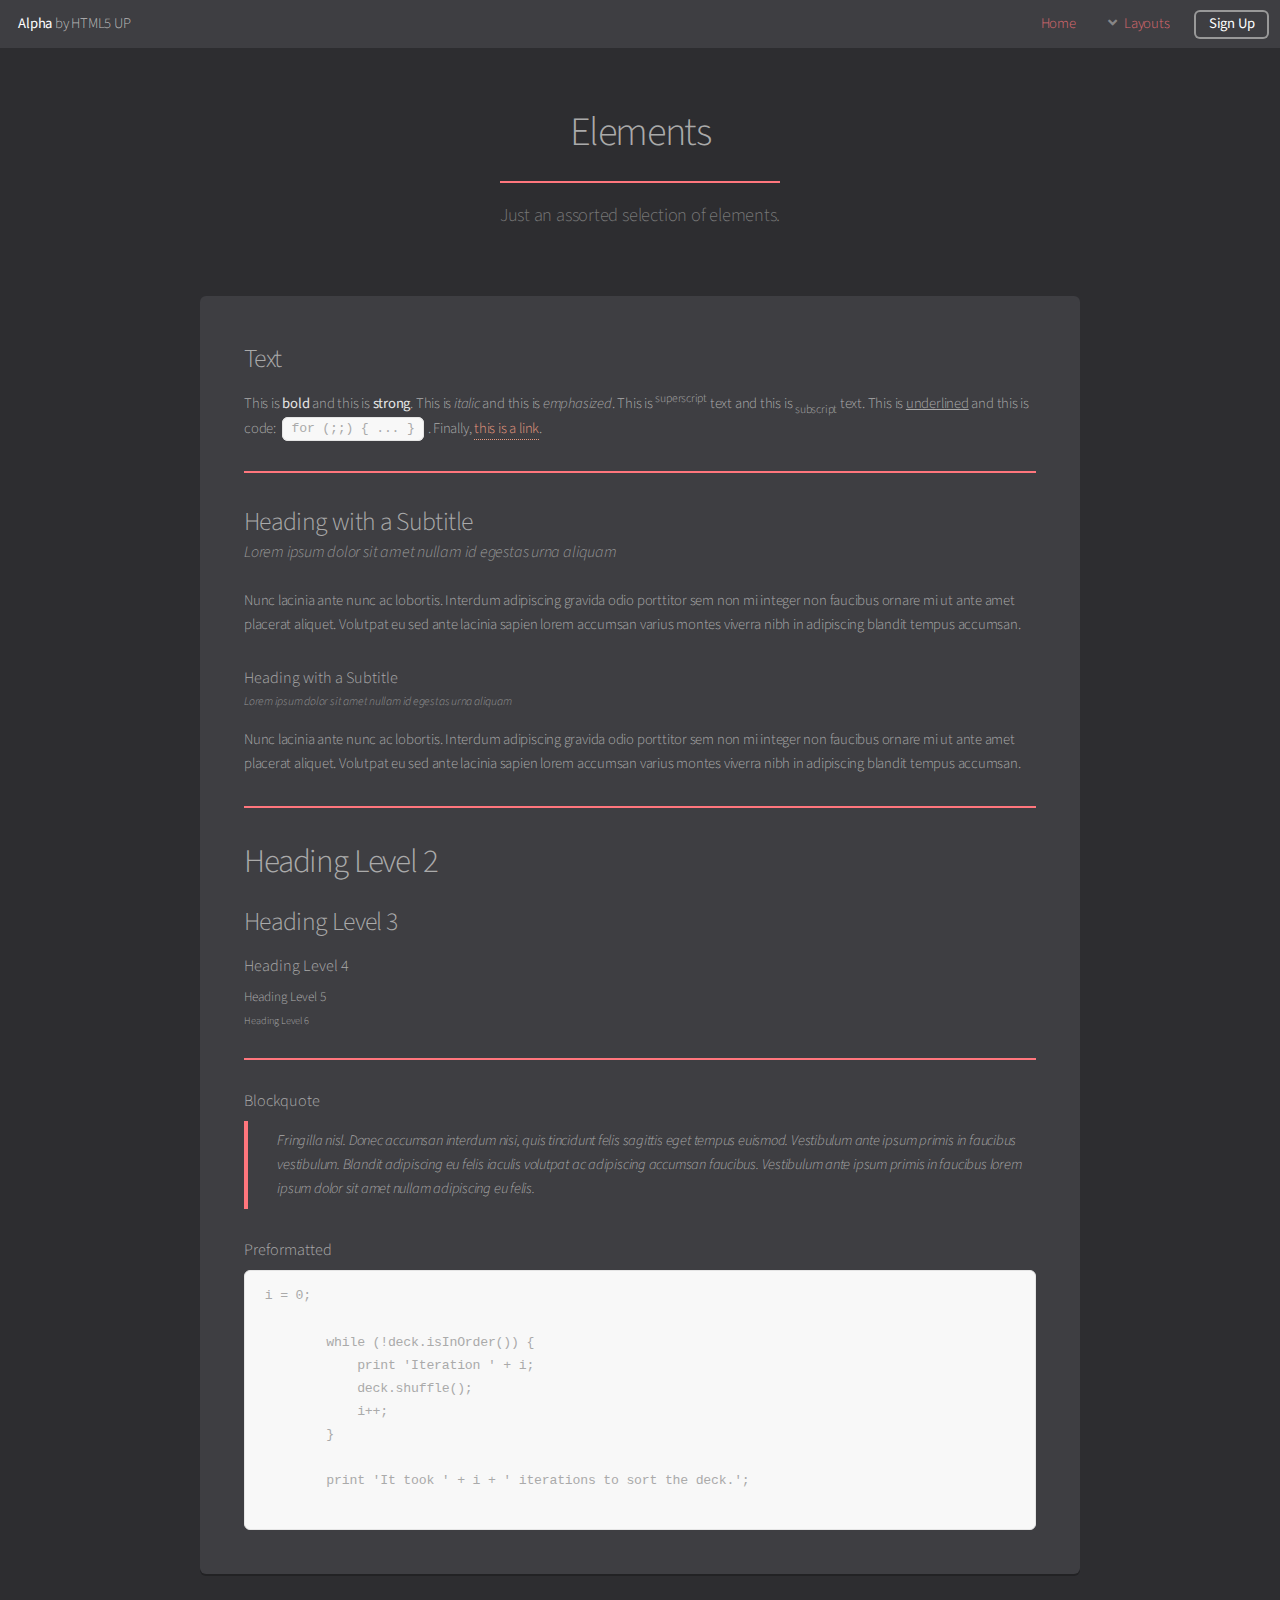
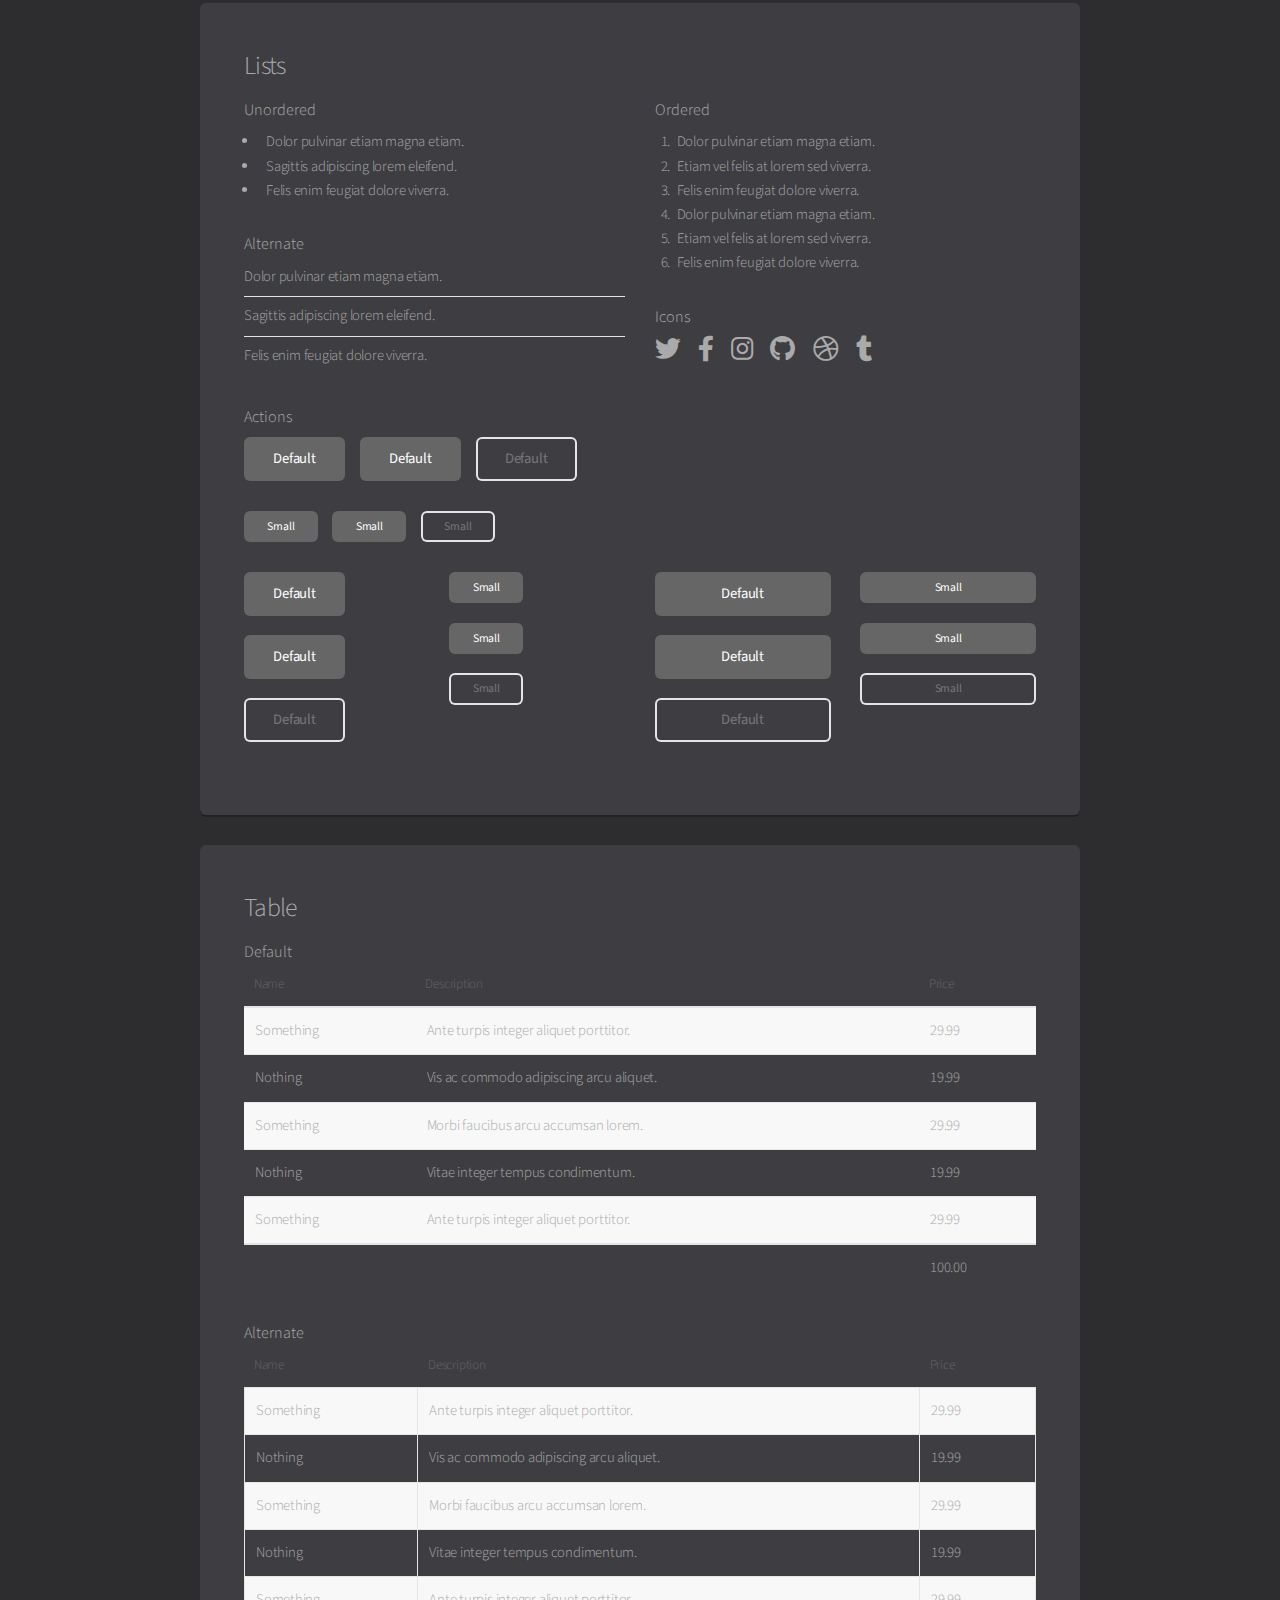
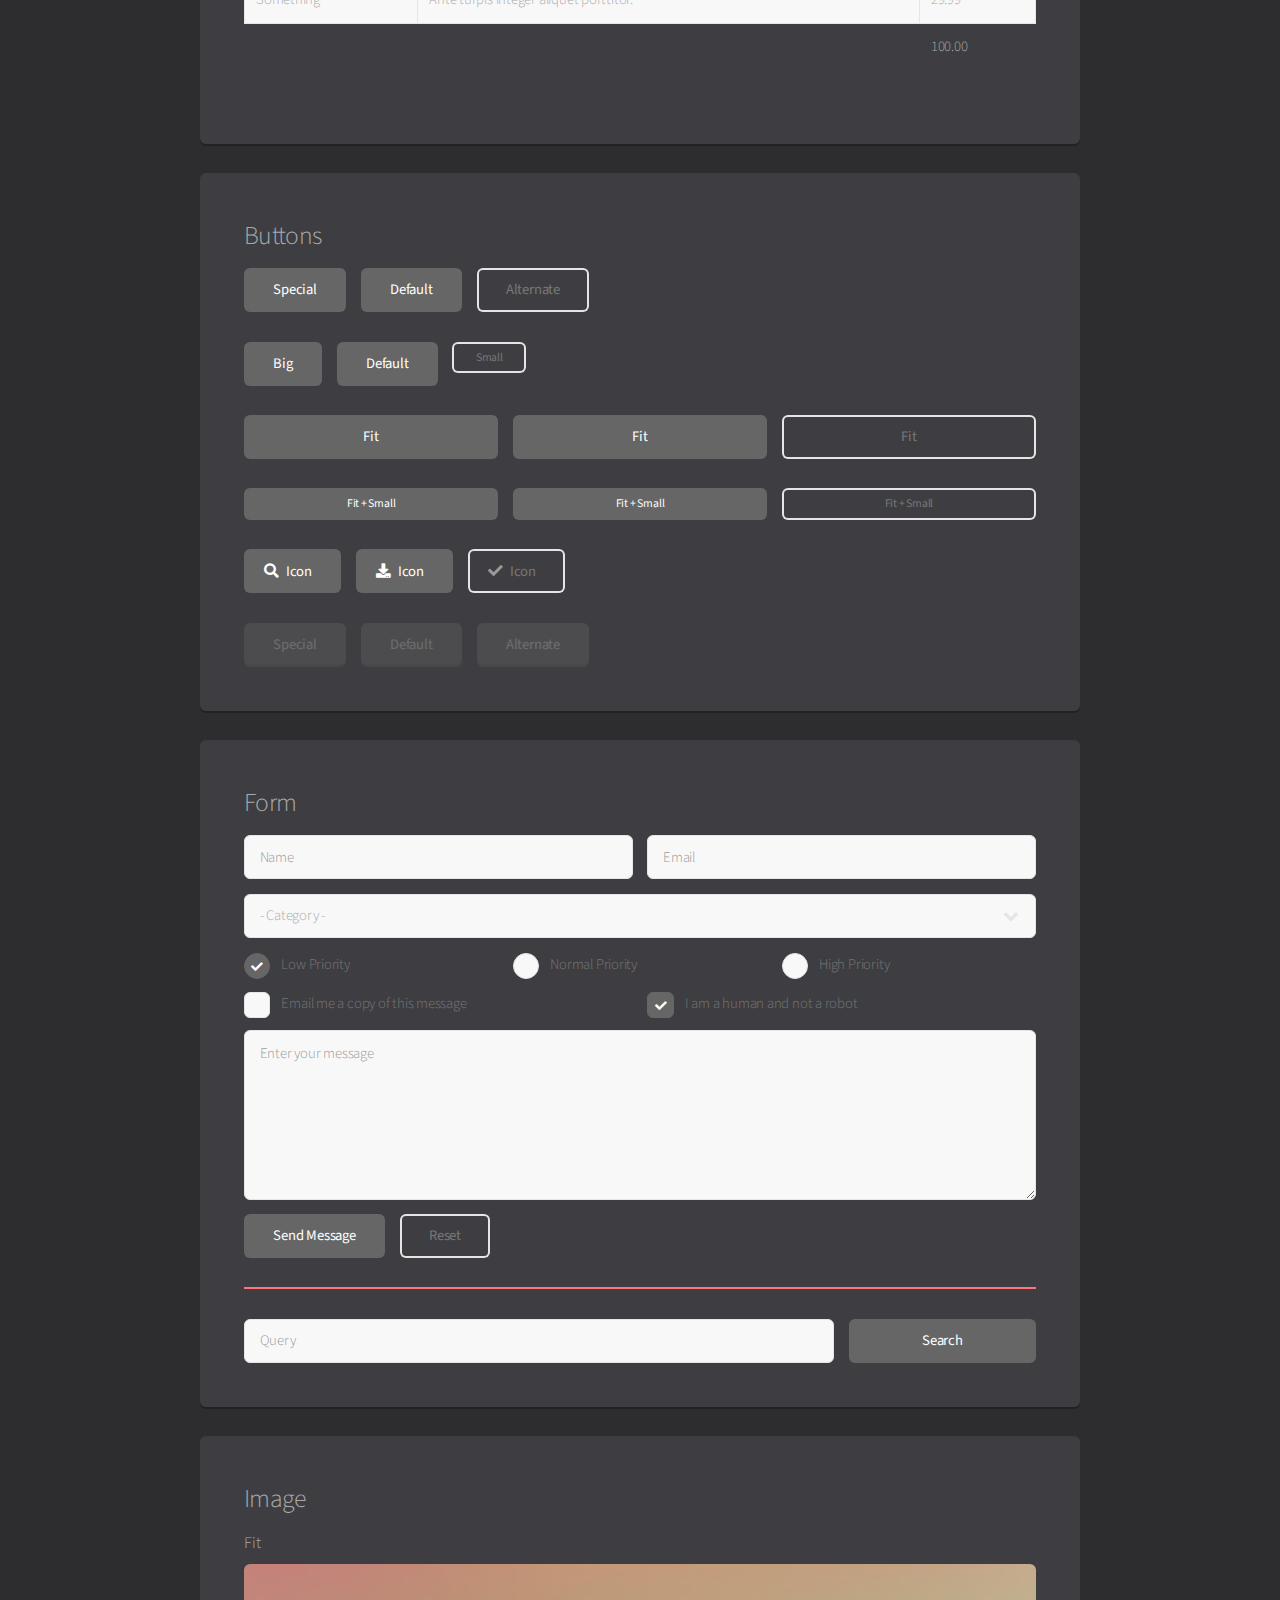
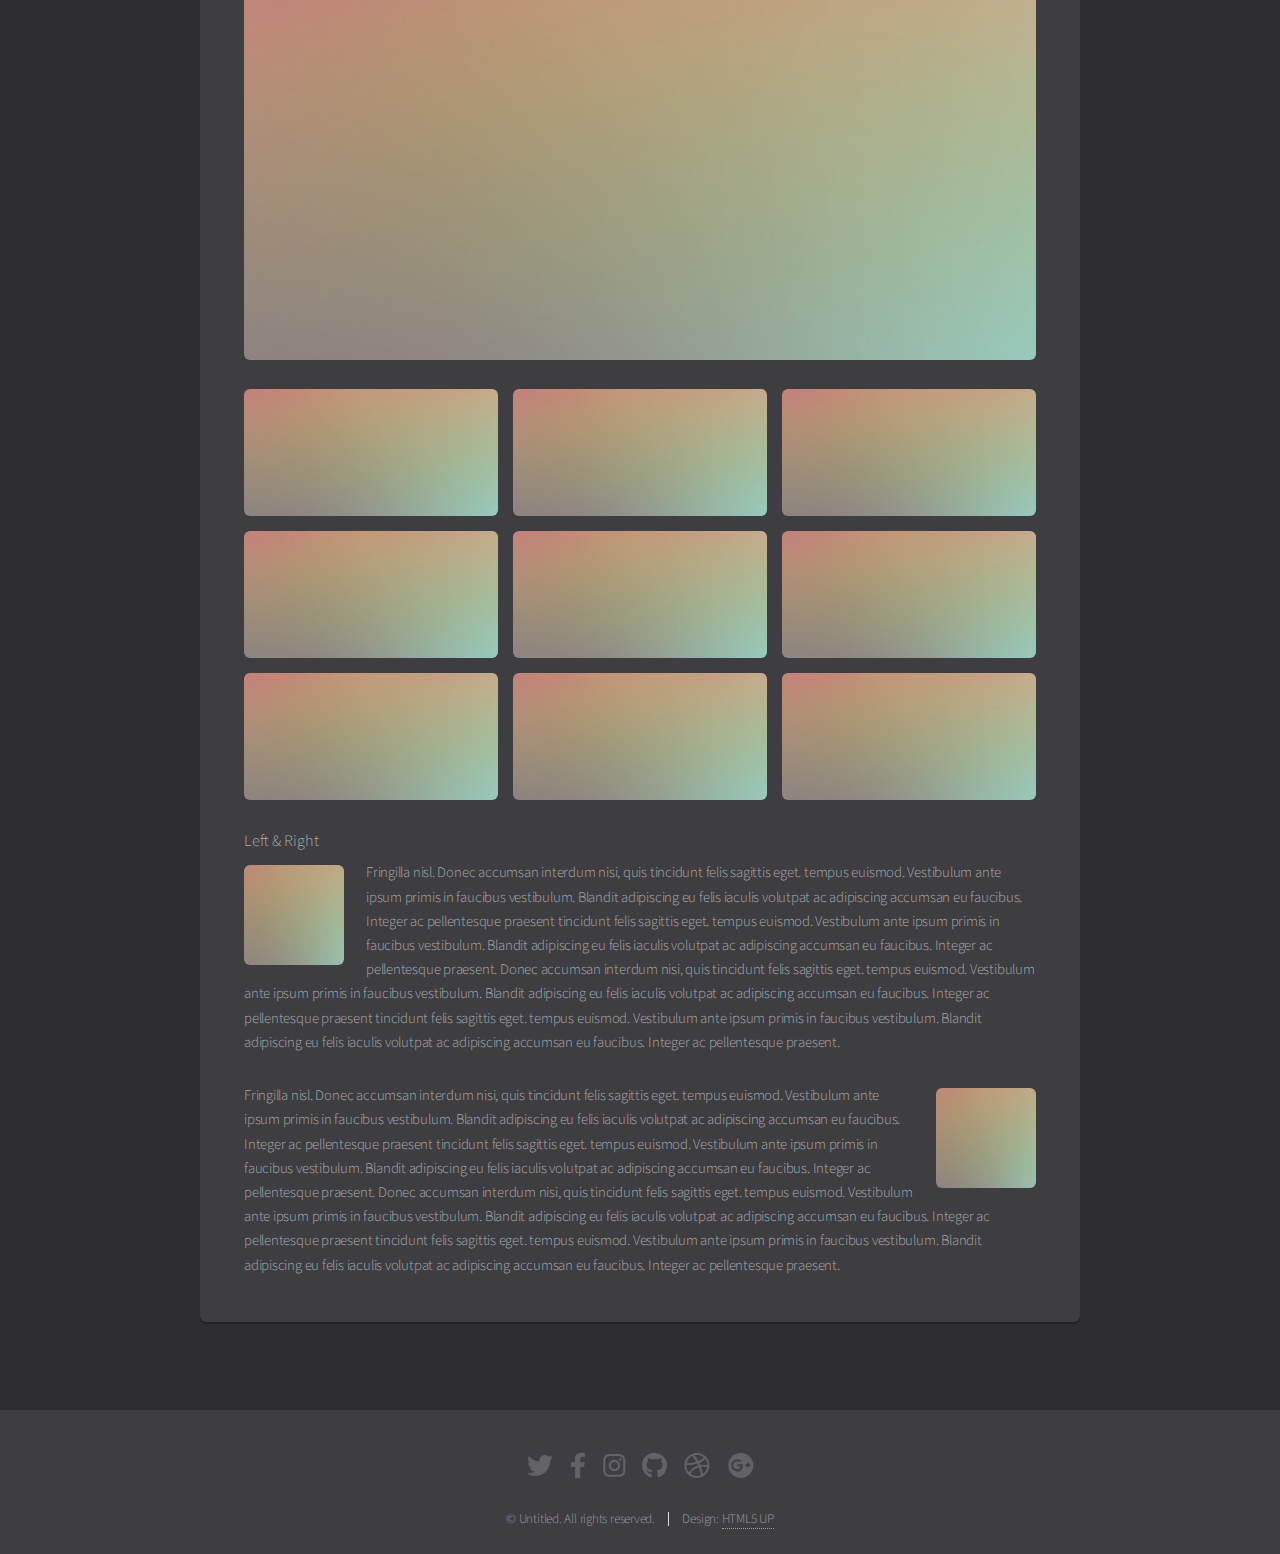
<file: elements.html>
<!DOCTYPE HTML>
<!--
	Alpha by HTML5 UP
	html5up.net | @ajlkn
	Free for personal and commercial use under the CCA 3.0 license (html5up.net/license)
-->
<html>
	<head>
		<title>Elements - Alpha by HTML5 UP</title>
		<meta charset="utf-8" />
		<meta name="viewport" content="width=device-width, initial-scale=1, user-scalable=no" />
		<link rel="stylesheet" href="assets/css/main.css" />
	</head>
	<body class="is-preload">
		<div id="page-wrapper">

			<!-- Header -->
				<header id="header">
					<h1><a href="index.html">Alpha</a> by HTML5 UP</h1>
					<nav id="nav">
						<ul>
							<li><a href="index.html">Home</a></li>
							<li>
								<a href="#" class="icon solid fa-angle-down">Layouts</a>
								<ul>
									<li><a href="generic.html">Generic</a></li>
									<li><a href="resume.html">Resume</a></li>
									<li><a href="contact.html">Contact</a></li>
									<li><a href="elements.html">Elements</a></li>
									<li>
										<a href="#">Submenu</a>
										<ul>
											<li><a href="#">Option One</a></li>
											<li><a href="#">Option Two</a></li>
											<li><a href="#">Option Three</a></li>
											<li><a href="#">Option Four</a></li>
										</ul>
									</li>
								</ul>
							</li>
							<li><a href="#" class="button">Sign Up</a></li>
						</ul>
					</nav>
				</header>

			<!-- Main -->
				<section id="main" class="container">
					<header>
						<h2>Elements</h2>
						<p>Just an assorted selection of elements.</p>
					</header>
					<div class="row">
						<div class="col-12">

							<!-- Text -->
								<section class="box">
									<h3>Text</h3>
									<p>This is <b>bold</b> and this is <strong>strong</strong>. This is <i>italic</i> and this is <em>emphasized</em>.
									This is <sup>superscript</sup> text and this is <sub>subscript</sub> text.
									This is <u>underlined</u> and this is code: <code>for (;;) { ... }</code>. Finally, <a href="#">this is a link</a>.</p>

									<hr />

									<header>
										<h3>Heading with a Subtitle</h3>
										<p>Lorem ipsum dolor sit amet nullam id egestas urna aliquam</p>
									</header>
									<p>Nunc lacinia ante nunc ac lobortis. Interdum adipiscing gravida odio porttitor sem non mi integer non faucibus ornare mi ut ante amet placerat aliquet. Volutpat eu sed ante lacinia sapien lorem accumsan varius montes viverra nibh in adipiscing blandit tempus accumsan.</p>
									<header>
										<h4>Heading with a Subtitle</h4>
										<p>Lorem ipsum dolor sit amet nullam id egestas urna aliquam</p>
									</header>
									<p>Nunc lacinia ante nunc ac lobortis. Interdum adipiscing gravida odio porttitor sem non mi integer non faucibus ornare mi ut ante amet placerat aliquet. Volutpat eu sed ante lacinia sapien lorem accumsan varius montes viverra nibh in adipiscing blandit tempus accumsan.</p>

									<hr />

									<h2>Heading Level 2</h2>
									<h3>Heading Level 3</h3>
									<h4>Heading Level 4</h4>
									<h5>Heading Level 5</h5>
									<h6>Heading Level 6</h6>

									<hr />

									<h4>Blockquote</h4>
									<blockquote>Fringilla nisl. Donec accumsan interdum nisi, quis tincidunt felis sagittis eget tempus euismod. Vestibulum ante ipsum primis in faucibus vestibulum. Blandit adipiscing eu felis iaculis volutpat ac adipiscing accumsan faucibus. Vestibulum ante ipsum primis in faucibus lorem ipsum dolor sit amet nullam adipiscing eu felis.</blockquote>

									<h4>Preformatted</h4>
									<pre>i = 0;

	while (!deck.isInOrder()) {
	    print 'Iteration ' + i;
	    deck.shuffle();
	    i++;
	}

	print 'It took ' + i + ' iterations to sort the deck.';
	</pre>
								</section>

						</div>
					</div>
					<div class="row">
						<div class="col-12">

							<!-- Lists -->
								<section class="box">
									<h3>Lists</h3>
									<div class="row">
										<div class="col-6 col-12-mobilep">

											<h4>Unordered</h4>
											<ul>
												<li>Dolor pulvinar etiam magna etiam.</li>
												<li>Sagittis adipiscing lorem eleifend.</li>
												<li>Felis enim feugiat dolore viverra.</li>
											</ul>

											<h4>Alternate</h4>
											<ul class="alt">
												<li>Dolor pulvinar etiam magna etiam.</li>
												<li>Sagittis adipiscing lorem eleifend.</li>
												<li>Felis enim feugiat dolore viverra.</li>
											</ul>

										</div>
										<div class="col-6 col-12-mobilep">

											<h4>Ordered</h4>
											<ol>
												<li>Dolor pulvinar etiam magna etiam.</li>
												<li>Etiam vel felis at lorem sed viverra.</li>
												<li>Felis enim feugiat dolore viverra.</li>
												<li>Dolor pulvinar etiam magna etiam.</li>
												<li>Etiam vel felis at lorem sed viverra.</li>
												<li>Felis enim feugiat dolore viverra.</li>
											</ol>

											<h4>Icons</h4>
											<ul class="icons">
												<li><a href="#" class="icon brands fa-twitter"><span class="label">Twitter</span></a></li>
												<li><a href="#" class="icon brands fa-facebook-f"><span class="label">Facebook</span></a></li>
												<li><a href="#" class="icon brands fa-instagram"><span class="label">Instagram</span></a></li>
												<li><a href="#" class="icon brands fa-github"><span class="label">Github</span></a></li>
												<li><a href="#" class="icon brands fa-dribbble"><span class="label">Dribbble</span></a></li>
												<li><a href="#" class="icon brands fa-tumblr"><span class="label">Tumblr</span></a></li>
											</ul>

										</div>
									</div>

									<h4>Actions</h4>
									<ul class="actions">
										<li><a href="#" class="button special">Default</a></li>
										<li><a href="#" class="button">Default</a></li>
										<li><a href="#" class="button alt">Default</a></li>
									</ul>
									<ul class="actions small">
										<li><a href="#" class="button special small">Small</a></li>
										<li><a href="#" class="button small">Small</a></li>
										<li><a href="#" class="button alt small">Small</a></li>
									</ul>
									<div class="row">
										<div class="col-3 col-6-narrower col-12-mobilep">
											<ul class="actions stacked">
												<li><a href="#" class="button special">Default</a></li>
												<li><a href="#" class="button">Default</a></li>
												<li><a href="#" class="button alt">Default</a></li>
											</ul>
										</div>
										<div class="col-3 col-6-narrower col-12-mobilep">
											<ul class="actions stacked">
												<li><a href="#" class="button special small">Small</a></li>
												<li><a href="#" class="button small">Small</a></li>
												<li><a href="#" class="button alt small">Small</a></li>
											</ul>
										</div>
										<div class="col-3 col-6-narrower col-12-mobilep">
											<ul class="actions stacked">
												<li><a href="#" class="button special fit">Default</a></li>
												<li><a href="#" class="button fit">Default</a></li>
												<li><a href="#" class="button alt fit">Default</a></li>
											</ul>
										</div>
										<div class="col-3 col-6-narrower col-12-mobilep">
											<ul class="actions stacked">
												<li><a href="#" class="button special small fit">Small</a></li>
												<li><a href="#" class="button small fit">Small</a></li>
												<li><a href="#" class="button alt small fit">Small</a></li>
											</ul>
										</div>
									</div>
								</section>

						</div>
					</div>
					<div class="row">
						<div class="col-12">

							<!-- Table -->
								<section class="box">
									<h3>Table</h3>

									<h4>Default</h4>
									<div class="table-wrapper">
										<table>
											<thead>
												<tr>
													<th>Name</th>
													<th>Description</th>
													<th>Price</th>
												</tr>
											</thead>
											<tbody>
												<tr>
													<td>Something</td>
													<td>Ante turpis integer aliquet porttitor.</td>
													<td>29.99</td>
												</tr>
												<tr>
													<td>Nothing</td>
													<td>Vis ac commodo adipiscing arcu aliquet.</td>
													<td>19.99</td>
												</tr>
												<tr>
													<td>Something</td>
													<td> Morbi faucibus arcu accumsan lorem.</td>
													<td>29.99</td>
												</tr>
												<tr>
													<td>Nothing</td>
													<td>Vitae integer tempus condimentum.</td>
													<td>19.99</td>
												</tr>
												<tr>
													<td>Something</td>
													<td>Ante turpis integer aliquet porttitor.</td>
													<td>29.99</td>
												</tr>
											</tbody>
											<tfoot>
												<tr>
													<td colspan="2"></td>
													<td>100.00</td>
												</tr>
											</tfoot>
										</table>
									</div>

									<h4>Alternate</h4>
									<div class="table-wrapper">
										<table class="alt">
											<thead>
												<tr>
													<th>Name</th>
													<th>Description</th>
													<th>Price</th>
												</tr>
											</thead>
											<tbody>
												<tr>
													<td>Something</td>
													<td>Ante turpis integer aliquet porttitor.</td>
													<td>29.99</td>
												</tr>
												<tr>
													<td>Nothing</td>
													<td>Vis ac commodo adipiscing arcu aliquet.</td>
													<td>19.99</td>
												</tr>
												<tr>
													<td>Something</td>
													<td> Morbi faucibus arcu accumsan lorem.</td>
													<td>29.99</td>
												</tr>
												<tr>
													<td>Nothing</td>
													<td>Vitae integer tempus condimentum.</td>
													<td>19.99</td>
												</tr>
												<tr>
													<td>Something</td>
													<td>Ante turpis integer aliquet porttitor.</td>
													<td>29.99</td>
												</tr>
											</tbody>
											<tfoot>
												<tr>
													<td colspan="2"></td>
													<td>100.00</td>
												</tr>
											</tfoot>
										</table>
									</div>
								</section>

						</div>
					</div>
					<div class="row">
						<div class="col-12">

							<!-- Buttons -->
								<section class="box">
									<h3>Buttons</h3>
									<ul class="actions">
										<li><a href="#" class="button special">Special</a></li>
										<li><a href="#" class="button">Default</a></li>
										<li><a href="#" class="button alt">Alternate</a></li>
									</ul>
									<ul class="actions">
										<li><a href="#" class="button special big">Big</a></li>
										<li><a href="#" class="button">Default</a></li>
										<li><a href="#" class="button alt small">Small</a></li>
									</ul>
									<ul class="actions fit">
										<li><a href="#" class="button special fit">Fit</a></li>
										<li><a href="#" class="button fit">Fit</a></li>
										<li><a href="#" class="button alt fit">Fit</a></li>
									</ul>
									<ul class="actions fit small">
										<li><a href="#" class="button special fit small">Fit + Small</a></li>
										<li><a href="#" class="button fit small">Fit + Small</a></li>
										<li><a href="#" class="button alt fit small">Fit + Small</a></li>
									</ul>
									<ul class="actions">
										<li><a href="#" class="button special icon solid fa-search">Icon</a></li>
										<li><a href="#" class="button icon solid fa-download">Icon</a></li>
										<li><a href="#" class="button alt icon solid fa-check">Icon</a></li>
									</ul>
									<ul class="actions">
										<li><span class="button special disabled">Special</span></li>
										<li><span class="button disabled">Default</span></li>
										<li><span class="button alt disabled">Alternate</span></li>
									</ul>
								</section>

						</div>
					</div>
					<div class="row">
						<div class="col-12">

							<!-- Form -->
								<section class="box">
									<h3>Form</h3>
									<form method="post" action="#">
										<div class="row gtr-uniform gtr-50">
											<div class="col-6 col-12-mobilep">
												<input type="text" name="name" id="name" value="" placeholder="Name" />
											</div>
											<div class="col-6 col-12-mobilep">
												<input type="email" name="email" id="email" value="" placeholder="Email" />
											</div>
											<div class="col-12">
												<select name="category" id="category">
													<option value="">- Category -</option>
													<option value="1">Manufacturing</option>
													<option value="1">Shipping</option>
													<option value="1">Administration</option>
													<option value="1">Human Resources</option>
												</select>
											</div>
											<div class="col-4 col-12-narrower">
												<input type="radio" id="priority-low" name="priority" checked>
												<label for="priority-low">Low Priority</label>
											</div>
											<div class="col-4 col-12-narrower">
												<input type="radio" id="priority-normal" name="priority">
												<label for="priority-normal">Normal Priority</label>
											</div>
											<div class="col-4 col-12-narrower">
												<input type="radio" id="priority-high" name="priority">
												<label for="priority-high">High Priority</label>
											</div>
											<div class="col-6 col-12-narrower">
												<input type="checkbox" id="copy" name="copy">
												<label for="copy">Email me a copy of this message</label>
											</div>
											<div class="col-6 col-12-narrower">
												<input type="checkbox" id="human" name="human" checked>
												<label for="human">I am a human and not a robot</label>
											</div>
											<div class="col-12">
												<textarea name="message" id="message" placeholder="Enter your message" rows="6"></textarea>
											</div>
											<div class="col-12">
												<ul class="actions">
													<li><input type="submit" value="Send Message" /></li>
													<li><input type="reset" value="Reset" class="alt" /></li>
												</ul>
											</div>
										</div>
									</form>

									<hr />

									<form method="post" action="#">
										<div class="row gtr-uniform gtr-50">
											<div class="col-9 col-12-mobilep">
												<input type="text" name="query" id="query" value="" placeholder="Query" />
											</div>
											<div class="col-3 col-12-mobilep">
												<input type="submit" value="Search" class="fit" />
											</div>
										</div>
									</form>
								</section>

						</div>
					</div>
					<div class="row">
						<div class="col-12">

							<!-- Image -->
								<section class="box">
									<h3>Image</h3>
									<h4>Fit</h4>
									<span class="image fit"><img src="images/pic04.jpg" alt="" /></span>
									<div class="box alt">
										<div class="row gtr-50 gtr-uniform">
											<div class="col-4"><span class="image fit"><img src="images/pic04.jpg" alt="" /></span></div>
											<div class="col-4"><span class="image fit"><img src="images/pic04.jpg" alt="" /></span></div>
											<div class="col-4"><span class="image fit"><img src="images/pic04.jpg" alt="" /></span></div>
											<div class="col-4"><span class="image fit"><img src="images/pic04.jpg" alt="" /></span></div>
											<div class="col-4"><span class="image fit"><img src="images/pic04.jpg" alt="" /></span></div>
											<div class="col-4"><span class="image fit"><img src="images/pic04.jpg" alt="" /></span></div>
											<div class="col-4"><span class="image fit"><img src="images/pic04.jpg" alt="" /></span></div>
											<div class="col-4"><span class="image fit"><img src="images/pic04.jpg" alt="" /></span></div>
											<div class="col-4"><span class="image fit"><img src="images/pic04.jpg" alt="" /></span></div>
										</div>
									</div>

									<h4>Left &amp; Right</h4>
									<p><span class="image left"><img src="images/pic05.jpg" alt="" /></span>Fringilla nisl. Donec accumsan interdum nisi, quis tincidunt felis sagittis eget. tempus euismod. Vestibulum ante ipsum primis in faucibus vestibulum. Blandit adipiscing eu felis iaculis volutpat ac adipiscing accumsan eu faucibus. Integer ac pellentesque praesent tincidunt felis sagittis eget. tempus euismod. Vestibulum ante ipsum primis in faucibus vestibulum. Blandit adipiscing eu felis iaculis volutpat ac adipiscing accumsan eu faucibus. Integer ac pellentesque praesent. Donec accumsan interdum nisi, quis tincidunt felis sagittis eget. tempus euismod. Vestibulum ante ipsum primis in faucibus vestibulum. Blandit adipiscing eu felis iaculis volutpat ac adipiscing accumsan eu faucibus. Integer ac pellentesque praesent tincidunt felis sagittis eget. tempus euismod. Vestibulum ante ipsum primis in faucibus vestibulum. Blandit adipiscing eu felis iaculis volutpat ac adipiscing accumsan eu faucibus. Integer ac pellentesque praesent.</p>
									<p><span class="image right"><img src="images/pic05.jpg" alt="" /></span>Fringilla nisl. Donec accumsan interdum nisi, quis tincidunt felis sagittis eget. tempus euismod. Vestibulum ante ipsum primis in faucibus vestibulum. Blandit adipiscing eu felis iaculis volutpat ac adipiscing accumsan eu faucibus. Integer ac pellentesque praesent tincidunt felis sagittis eget. tempus euismod. Vestibulum ante ipsum primis in faucibus vestibulum. Blandit adipiscing eu felis iaculis volutpat ac adipiscing accumsan eu faucibus. Integer ac pellentesque praesent. Donec accumsan interdum nisi, quis tincidunt felis sagittis eget. tempus euismod. Vestibulum ante ipsum primis in faucibus vestibulum. Blandit adipiscing eu felis iaculis volutpat ac adipiscing accumsan eu faucibus. Integer ac pellentesque praesent tincidunt felis sagittis eget. tempus euismod. Vestibulum ante ipsum primis in faucibus vestibulum. Blandit adipiscing eu felis iaculis volutpat ac adipiscing accumsan eu faucibus. Integer ac pellentesque praesent.</p>
								</section>

						</div>
					</div>
				</section>

			<!-- Footer -->
				<footer id="footer">
					<ul class="icons">
						<li><a href="#" class="icon brands fa-twitter"><span class="label">Twitter</span></a></li>
						<li><a href="#" class="icon brands fa-facebook-f"><span class="label">Facebook</span></a></li>
						<li><a href="#" class="icon brands fa-instagram"><span class="label">Instagram</span></a></li>
						<li><a href="#" class="icon brands fa-github"><span class="label">Github</span></a></li>
						<li><a href="#" class="icon brands fa-dribbble"><span class="label">Dribbble</span></a></li>
						<li><a href="#" class="icon brands fa-google-plus"><span class="label">Google+</span></a></li>
					</ul>
					<ul class="copyright">
						<li>&copy; Untitled. All rights reserved.</li><li>Design: <a href="http://html5up.net">HTML5 UP</a></li>
					</ul>
				</footer>

		</div>

		<!-- Scripts -->
			<script src="assets/js/jquery.min.js"></script>
			<script src="assets/js/jquery.dropotron.min.js"></script>
			<script src="assets/js/jquery.scrollex.min.js"></script>
			<script src="assets/js/browser.min.js"></script>
			<script src="assets/js/breakpoints.min.js"></script>
			<script src="assets/js/util.js"></script>
			<script src="assets/js/main.js"></script>

	</body>
</html>
</file>
<file: assets/css/main.css>
@import url("fontawesome-all.min.css");
@import url("https://fonts.googleapis.com/css?family=Source+Sans+Pro:300,400,300italic,400italic");

/*
	Alpha by HTML5 UP
	html5up.net | @ajlkn
	Free for personal and commercial use under the CCA 3.0 license (html5up.net/license)
*/

/* Reset */

/* Based on meyerweb.com/eric/tools/css/reset (v2.0 | 20110126 | License: public domain) */

	html, body, div, span, applet, object,
	iframe, h1, h2, h3, h4, h5, h6, p, blockquote,
	pre, a, abbr, acronym, address, big, cite,
	code, del, dfn, em, img, ins, kbd, q, s, samp,
	small, strike, strong, sub, sup, tt, var, b,
	u, i, center, dl, dt, dd, ol, ul, li, fieldset,
	form, label, legend, table, caption, tbody,
	tfoot, thead, tr, th, td, article, aside,
	canvas, details, embed, figure, figcaption,
	footer, header, hgroup, menu, nav, output, ruby,
	section, summary, time, mark, audio, video {
		margin: 0;
		padding: 0;
		border: 0;
		font-size: 100%;
		font: inherit;
		vertical-align: baseline;
	}

	article, aside, details, figcaption, figure,
	footer, header, hgroup, menu, nav, section {
		display: block;
	}

	body {
		line-height: 1;
	}

	ol, ul {
		list-style: none;
	}

	blockquote, q {
		quotes: none;
	}

		blockquote:before, blockquote:after, q:before, q:after {
			content: '';
			content: none;
		}

	table {
		border-collapse: collapse;
		border-spacing: 0;
	}

	body {
		-webkit-text-size-adjust: none;
	}

	mark {
		background-color: transparent;
		color: inherit;
	}

	input::-moz-focus-inner {
		border: 0;
		padding: 0;
	}

	input, select, textarea {
		-moz-appearance: none;
		-webkit-appearance: none;
		-ms-appearance: none;
		appearance: none;
	}

/* Basic */

	@-ms-viewport {
		width: device-width;
	}

	body {
		-ms-overflow-style: scrollbar;
	}

	@media screen and (max-width: 480px) {

		html, body {
			min-width: 320px;
		}

	}

	html {
		box-sizing: border-box;
	}

	*, *:before, *:after {
		box-sizing: inherit;
	}

	body {
		background: #2d2d30;
	}

	body, input, select, textarea {
		color: #aaaaaa;
		font-family: "Source Sans Pro", sans-serif;
		font-size: 16pt;
		font-weight: 300;
		line-height: 1.65em;
		letter-spacing: -0.015em;
	}

	a {
		-moz-transition: color 0.2s ease-in-out, border-bottom-color 0.2s ease-in-out;
		-webkit-transition: color 0.2s ease-in-out, border-bottom-color 0.2s ease-in-out;
		-ms-transition: color 0.2s ease-in-out, border-bottom-color 0.2s ease-in-out;
		transition: color 0.2s ease-in-out, border-bottom-color 0.2s ease-in-out;
		border-bottom: dotted 1px;
		color: #e89980;
		text-decoration: none;
	}

		a:hover {
			border-bottom-color: transparent;
		}

	strong, b {
		color: #e6e6e6;
		font-weight: 400;
	}

	em, i {
		font-style: italic;
	}

	p {
		margin: 0 0 2em 0;
	}

	h1, h2, h3, h4, h5, h6 {
		color: #aaaaaa;
		font-weight: 300;
		line-height: 1em;
		margin: 0 0 0.5em 0;
	}

		h1 a, h2 a, h3 a, h4 a, h5 a, h6 a {
			color: inherit;
			text-decoration: none;
		}

	h2 {
		font-size: 2.25em;
		line-height: 1.5em;
		letter-spacing: -0.035em;
	}

	h3 {
		font-size: 1.75em;
		line-height: 1.5em;
		letter-spacing: -0.025em;
	}

	h4 {
		font-size: 1.1em;
		line-height: 1.5em;
		letter-spacing: 0;
	}

	h5 {
		font-size: 0.9em;
		line-height: 1.5em;
		letter-spacing: 0;
	}

	h6 {
		font-size: 0.7em;
		line-height: 1.5em;
		letter-spacing: 0;
	}

	sub {
		font-size: 0.8em;
		position: relative;
		top: 0.5em;
	}

	sup {
		font-size: 0.8em;
		position: relative;
		top: -0.5em;
	}

	hr {
		border: 0;
		border-bottom: solid 2px #ff767d;
		margin: 2em 0;
	}

		hr.major {
			margin: 3em 0;
		}

	blockquote {
		border-left: solid 4px #ff767d;
		font-style: italic;
		margin: 0 0 2em 0;
		padding: 0.5em 0 0.5em 2em;
	}

	pre {
		-webkit-overflow-scrolling: touch;
		background: #f8f8f8;
		border-radius: 6px;
		border: solid 1px #e5e5e5;
		font-family: monospace;
		font-size: 0.9em;
		line-height: 1.75em;
		margin: 0 0 2em 0;
		overflow-x: auto;
		padding: 1em 1.5em;
	}

	code {
		background: #f8f8f8;
		border-radius: 6px;
		border: solid 1px #e5e5e5;
		font-family: monospace;
		font-size: 0.9em;
		margin: 0 0.25em;
		padding: 0.25em 0.65em;
	}

	.align-left {
		text-align: left;
	}

	.align-center {
		text-align: center;
	}

	.align-right {
		text-align: right;
	}

/* Row */

	.row {
		display: flex;
		flex-wrap: wrap;
		box-sizing: border-box;
		align-items: stretch;
	}

		.row > * {
			box-sizing: border-box;
		}

		.row.gtr-uniform > * > :last-child {
			margin-bottom: 0;
		}

		.row.aln-left {
			justify-content: flex-start;
		}

		.row.aln-center {
			justify-content: center;
		}

		.row.aln-right {
			justify-content: flex-end;
		}

		.row.aln-top {
			align-items: flex-start;
		}

		.row.aln-middle {
			align-items: center;
		}

		.row.aln-bottom {
			align-items: flex-end;
		}

		.row > .imp {
			order: -1;
		}

		.row > .col-1 {
			width: 8.33333%;
		}

		.row > .off-1 {
			margin-left: 8.33333%;
		}

		.row > .col-2 {
			width: 16.66667%;
		}

		.row > .off-2 {
			margin-left: 16.66667%;
		}

		.row > .col-3 {
			width: 25%;
		}

		.row > .off-3 {
			margin-left: 25%;
		}

		.row > .col-4 {
			width: 33.33333%;
		}

		.row > .off-4 {
			margin-left: 33.33333%;
		}

		.row > .col-5 {
			width: 41.66667%;
		}

		.row > .off-5 {
			margin-left: 41.66667%;
		}

		.row > .col-6 {
			width: 50%;
		}

		.row > .off-6 {
			margin-left: 50%;
		}

		.row > .col-7 {
			width: 58.33333%;
		}

		.row > .off-7 {
			margin-left: 58.33333%;
		}

		.row > .col-8 {
			width: 66.66667%;
		}

		.row > .off-8 {
			margin-left: 66.66667%;
		}

		.row > .col-9 {
			width: 75%;
		}

		.row > .off-9 {
			margin-left: 75%;
		}

		.row > .col-10 {
			width: 83.33333%;
		}

		.row > .off-10 {
			margin-left: 83.33333%;
		}

		.row > .col-11 {
			width: 91.66667%;
		}

		.row > .off-11 {
			margin-left: 91.66667%;
		}

		.row > .col-12 {
			width: 100%;
		}

		.row > .off-12 {
			margin-left: 100%;
		}

		.row.gtr-0 {
			margin-top: 0;
			margin-left: 0em;
		}

			.row.gtr-0 > * {
				padding: 0 0 0 0em;
			}

			.row.gtr-0.gtr-uniform {
				margin-top: 0em;
			}

				.row.gtr-0.gtr-uniform > * {
					padding-top: 0em;
				}

		.row.gtr-25 {
			margin-top: 0;
			margin-left: -0.5em;
		}

			.row.gtr-25 > * {
				padding: 0 0 0 0.5em;
			}

			.row.gtr-25.gtr-uniform {
				margin-top: -0.5em;
			}

				.row.gtr-25.gtr-uniform > * {
					padding-top: 0.5em;
				}

		.row.gtr-50 {
			margin-top: 0;
			margin-left: -1em;
		}

			.row.gtr-50 > * {
				padding: 0 0 0 1em;
			}

			.row.gtr-50.gtr-uniform {
				margin-top: -1em;
			}

				.row.gtr-50.gtr-uniform > * {
					padding-top: 1em;
				}

		.row {
			margin-top: 0;
			margin-left: -2em;
		}

			.row > * {
				padding: 0 0 0 2em;
			}

			.row.gtr-uniform {
				margin-top: -2em;
			}

				.row.gtr-uniform > * {
					padding-top: 2em;
				}

		.row.gtr-150 {
			margin-top: 0;
			margin-left: -3em;
		}

			.row.gtr-150 > * {
				padding: 0 0 0 3em;
			}

			.row.gtr-150.gtr-uniform {
				margin-top: -3em;
			}

				.row.gtr-150.gtr-uniform > * {
					padding-top: 3em;
				}

		.row.gtr-200 {
			margin-top: 0;
			margin-left: -4em;
		}

			.row.gtr-200 > * {
				padding: 0 0 0 4em;
			}

			.row.gtr-200.gtr-uniform {
				margin-top: -4em;
			}

				.row.gtr-200.gtr-uniform > * {
					padding-top: 4em;
				}

		@media screen and (max-width: 1680px) {

			.row {
				display: flex;
				flex-wrap: wrap;
				box-sizing: border-box;
				align-items: stretch;
			}

				.row > * {
					box-sizing: border-box;
				}

				.row.gtr-uniform > * > :last-child {
					margin-bottom: 0;
				}

				.row.aln-left {
					justify-content: flex-start;
				}

				.row.aln-center {
					justify-content: center;
				}

				.row.aln-right {
					justify-content: flex-end;
				}

				.row.aln-top {
					align-items: flex-start;
				}

				.row.aln-middle {
					align-items: center;
				}

				.row.aln-bottom {
					align-items: flex-end;
				}

				.row > .imp-wide {
					order: -1;
				}

				.row > .col-1-wide {
					width: 8.33333%;
				}

				.row > .off-1-wide {
					margin-left: 8.33333%;
				}

				.row > .col-2-wide {
					width: 16.66667%;
				}

				.row > .off-2-wide {
					margin-left: 16.66667%;
				}

				.row > .col-3-wide {
					width: 25%;
				}

				.row > .off-3-wide {
					margin-left: 25%;
				}

				.row > .col-4-wide {
					width: 33.33333%;
				}

				.row > .off-4-wide {
					margin-left: 33.33333%;
				}

				.row > .col-5-wide {
					width: 41.66667%;
				}

				.row > .off-5-wide {
					margin-left: 41.66667%;
				}

				.row > .col-6-wide {
					width: 50%;
				}

				.row > .off-6-wide {
					margin-left: 50%;
				}

				.row > .col-7-wide {
					width: 58.33333%;
				}

				.row > .off-7-wide {
					margin-left: 58.33333%;
				}

				.row > .col-8-wide {
					width: 66.66667%;
				}

				.row > .off-8-wide {
					margin-left: 66.66667%;
				}

				.row > .col-9-wide {
					width: 75%;
				}

				.row > .off-9-wide {
					margin-left: 75%;
				}

				.row > .col-10-wide {
					width: 83.33333%;
				}

				.row > .off-10-wide {
					margin-left: 83.33333%;
				}

				.row > .col-11-wide {
					width: 91.66667%;
				}

				.row > .off-11-wide {
					margin-left: 91.66667%;
				}

				.row > .col-12-wide {
					width: 100%;
				}

				.row > .off-12-wide {
					margin-left: 100%;
				}

				.row.gtr-0 {
					margin-top: 0;
					margin-left: 0em;
				}

					.row.gtr-0 > * {
						padding: 0 0 0 0em;
					}

					.row.gtr-0.gtr-uniform {
						margin-top: 0em;
					}

						.row.gtr-0.gtr-uniform > * {
							padding-top: 0em;
						}

				.row.gtr-25 {
					margin-top: 0;
					margin-left: -0.5em;
				}

					.row.gtr-25 > * {
						padding: 0 0 0 0.5em;
					}

					.row.gtr-25.gtr-uniform {
						margin-top: -0.5em;
					}

						.row.gtr-25.gtr-uniform > * {
							padding-top: 0.5em;
						}

				.row.gtr-50 {
					margin-top: 0;
					margin-left: -1em;
				}

					.row.gtr-50 > * {
						padding: 0 0 0 1em;
					}

					.row.gtr-50.gtr-uniform {
						margin-top: -1em;
					}

						.row.gtr-50.gtr-uniform > * {
							padding-top: 1em;
						}

				.row {
					margin-top: 0;
					margin-left: -2em;
				}

					.row > * {
						padding: 0 0 0 2em;
					}

					.row.gtr-uniform {
						margin-top: -2em;
					}

						.row.gtr-uniform > * {
							padding-top: 2em;
						}

				.row.gtr-150 {
					margin-top: 0;
					margin-left: -3em;
				}

					.row.gtr-150 > * {
						padding: 0 0 0 3em;
					}

					.row.gtr-150.gtr-uniform {
						margin-top: -3em;
					}

						.row.gtr-150.gtr-uniform > * {
							padding-top: 3em;
						}

				.row.gtr-200 {
					margin-top: 0;
					margin-left: -4em;
				}

					.row.gtr-200 > * {
						padding: 0 0 0 4em;
					}

					.row.gtr-200.gtr-uniform {
						margin-top: -4em;
					}

						.row.gtr-200.gtr-uniform > * {
							padding-top: 4em;
						}

		}

		@media screen and (max-width: 1280px) {

			.row {
				display: flex;
				flex-wrap: wrap;
				box-sizing: border-box;
				align-items: stretch;
			}

				.row > * {
					box-sizing: border-box;
				}

				.row.gtr-uniform > * > :last-child {
					margin-bottom: 0;
				}

				.row.aln-left {
					justify-content: flex-start;
				}

				.row.aln-center {
					justify-content: center;
				}

				.row.aln-right {
					justify-content: flex-end;
				}

				.row.aln-top {
					align-items: flex-start;
				}

				.row.aln-middle {
					align-items: center;
				}

				.row.aln-bottom {
					align-items: flex-end;
				}

				.row > .imp-normal {
					order: -1;
				}

				.row > .col-1-normal {
					width: 8.33333%;
				}

				.row > .off-1-normal {
					margin-left: 8.33333%;
				}

				.row > .col-2-normal {
					width: 16.66667%;
				}

				.row > .off-2-normal {
					margin-left: 16.66667%;
				}

				.row > .col-3-normal {
					width: 25%;
				}

				.row > .off-3-normal {
					margin-left: 25%;
				}

				.row > .col-4-normal {
					width: 33.33333%;
				}

				.row > .off-4-normal {
					margin-left: 33.33333%;
				}

				.row > .col-5-normal {
					width: 41.66667%;
				}

				.row > .off-5-normal {
					margin-left: 41.66667%;
				}

				.row > .col-6-normal {
					width: 50%;
				}

				.row > .off-6-normal {
					margin-left: 50%;
				}

				.row > .col-7-normal {
					width: 58.33333%;
				}

				.row > .off-7-normal {
					margin-left: 58.33333%;
				}

				.row > .col-8-normal {
					width: 66.66667%;
				}

				.row > .off-8-normal {
					margin-left: 66.66667%;
				}

				.row > .col-9-normal {
					width: 75%;
				}

				.row > .off-9-normal {
					margin-left: 75%;
				}

				.row > .col-10-normal {
					width: 83.33333%;
				}

				.row > .off-10-normal {
					margin-left: 83.33333%;
				}

				.row > .col-11-normal {
					width: 91.66667%;
				}

				.row > .off-11-normal {
					margin-left: 91.66667%;
				}

				.row > .col-12-normal {
					width: 100%;
				}

				.row > .off-12-normal {
					margin-left: 100%;
				}

				.row.gtr-0 {
					margin-top: 0;
					margin-left: 0em;
				}

					.row.gtr-0 > * {
						padding: 0 0 0 0em;
					}

					.row.gtr-0.gtr-uniform {
						margin-top: 0em;
					}

						.row.gtr-0.gtr-uniform > * {
							padding-top: 0em;
						}

				.row.gtr-25 {
					margin-top: 0;
					margin-left: -0.5em;
				}

					.row.gtr-25 > * {
						padding: 0 0 0 0.5em;
					}

					.row.gtr-25.gtr-uniform {
						margin-top: -0.5em;
					}

						.row.gtr-25.gtr-uniform > * {
							padding-top: 0.5em;
						}

				.row.gtr-50 {
					margin-top: 0;
					margin-left: -1em;
				}

					.row.gtr-50 > * {
						padding: 0 0 0 1em;
					}

					.row.gtr-50.gtr-uniform {
						margin-top: -1em;
					}

						.row.gtr-50.gtr-uniform > * {
							padding-top: 1em;
						}

				.row {
					margin-top: 0;
					margin-left: -2em;
				}

					.row > * {
						padding: 0 0 0 2em;
					}

					.row.gtr-uniform {
						margin-top: -2em;
					}

						.row.gtr-uniform > * {
							padding-top: 2em;
						}

				.row.gtr-150 {
					margin-top: 0;
					margin-left: -3em;
				}

					.row.gtr-150 > * {
						padding: 0 0 0 3em;
					}

					.row.gtr-150.gtr-uniform {
						margin-top: -3em;
					}

						.row.gtr-150.gtr-uniform > * {
							padding-top: 3em;
						}

				.row.gtr-200 {
					margin-top: 0;
					margin-left: -4em;
				}

					.row.gtr-200 > * {
						padding: 0 0 0 4em;
					}

					.row.gtr-200.gtr-uniform {
						margin-top: -4em;
					}

						.row.gtr-200.gtr-uniform > * {
							padding-top: 4em;
						}

		}

		@media screen and (max-width: 980px) {

			.row {
				display: flex;
				flex-wrap: wrap;
				box-sizing: border-box;
				align-items: stretch;
			}

				.row > * {
					box-sizing: border-box;
				}

				.row.gtr-uniform > * > :last-child {
					margin-bottom: 0;
				}

				.row.aln-left {
					justify-content: flex-start;
				}

				.row.aln-center {
					justify-content: center;
				}

				.row.aln-right {
					justify-content: flex-end;
				}

				.row.aln-top {
					align-items: flex-start;
				}

				.row.aln-middle {
					align-items: center;
				}

				.row.aln-bottom {
					align-items: flex-end;
				}

				.row > .imp-narrow {
					order: -1;
				}

				.row > .col-1-narrow {
					width: 8.33333%;
				}

				.row > .off-1-narrow {
					margin-left: 8.33333%;
				}

				.row > .col-2-narrow {
					width: 16.66667%;
				}

				.row > .off-2-narrow {
					margin-left: 16.66667%;
				}

				.row > .col-3-narrow {
					width: 25%;
				}

				.row > .off-3-narrow {
					margin-left: 25%;
				}

				.row > .col-4-narrow {
					width: 33.33333%;
				}

				.row > .off-4-narrow {
					margin-left: 33.33333%;
				}

				.row > .col-5-narrow {
					width: 41.66667%;
				}

				.row > .off-5-narrow {
					margin-left: 41.66667%;
				}

				.row > .col-6-narrow {
					width: 50%;
				}

				.row > .off-6-narrow {
					margin-left: 50%;
				}

				.row > .col-7-narrow {
					width: 58.33333%;
				}

				.row > .off-7-narrow {
					margin-left: 58.33333%;
				}

				.row > .col-8-narrow {
					width: 66.66667%;
				}

				.row > .off-8-narrow {
					margin-left: 66.66667%;
				}

				.row > .col-9-narrow {
					width: 75%;
				}

				.row > .off-9-narrow {
					margin-left: 75%;
				}

				.row > .col-10-narrow {
					width: 83.33333%;
				}

				.row > .off-10-narrow {
					margin-left: 83.33333%;
				}

				.row > .col-11-narrow {
					width: 91.66667%;
				}

				.row > .off-11-narrow {
					margin-left: 91.66667%;
				}

				.row > .col-12-narrow {
					width: 100%;
				}

				.row > .off-12-narrow {
					margin-left: 100%;
				}

				.row.gtr-0 {
					margin-top: 0;
					margin-left: 0em;
				}

					.row.gtr-0 > * {
						padding: 0 0 0 0em;
					}

					.row.gtr-0.gtr-uniform {
						margin-top: 0em;
					}

						.row.gtr-0.gtr-uniform > * {
							padding-top: 0em;
						}

				.row.gtr-25 {
					margin-top: 0;
					margin-left: -0.5em;
				}

					.row.gtr-25 > * {
						padding: 0 0 0 0.5em;
					}

					.row.gtr-25.gtr-uniform {
						margin-top: -0.5em;
					}

						.row.gtr-25.gtr-uniform > * {
							padding-top: 0.5em;
						}

				.row.gtr-50 {
					margin-top: 0;
					margin-left: -1em;
				}

					.row.gtr-50 > * {
						padding: 0 0 0 1em;
					}

					.row.gtr-50.gtr-uniform {
						margin-top: -1em;
					}

						.row.gtr-50.gtr-uniform > * {
							padding-top: 1em;
						}

				.row {
					margin-top: 0;
					margin-left: -2em;
				}

					.row > * {
						padding: 0 0 0 2em;
					}

					.row.gtr-uniform {
						margin-top: -2em;
					}

						.row.gtr-uniform > * {
							padding-top: 2em;
						}

				.row.gtr-150 {
					margin-top: 0;
					margin-left: -3em;
				}

					.row.gtr-150 > * {
						padding: 0 0 0 3em;
					}

					.row.gtr-150.gtr-uniform {
						margin-top: -3em;
					}

						.row.gtr-150.gtr-uniform > * {
							padding-top: 3em;
						}

				.row.gtr-200 {
					margin-top: 0;
					margin-left: -4em;
				}

					.row.gtr-200 > * {
						padding: 0 0 0 4em;
					}

					.row.gtr-200.gtr-uniform {
						margin-top: -4em;
					}

						.row.gtr-200.gtr-uniform > * {
							padding-top: 4em;
						}

		}

		@media screen and (max-width: 840px) {

			.row {
				display: flex;
				flex-wrap: wrap;
				box-sizing: border-box;
				align-items: stretch;
			}

				.row > * {
					box-sizing: border-box;
				}

				.row.gtr-uniform > * > :last-child {
					margin-bottom: 0;
				}

				.row.aln-left {
					justify-content: flex-start;
				}

				.row.aln-center {
					justify-content: center;
				}

				.row.aln-right {
					justify-content: flex-end;
				}

				.row.aln-top {
					align-items: flex-start;
				}

				.row.aln-middle {
					align-items: center;
				}

				.row.aln-bottom {
					align-items: flex-end;
				}

				.row > .imp-narrower {
					order: -1;
				}

				.row > .col-1-narrower {
					width: 8.33333%;
				}

				.row > .off-1-narrower {
					margin-left: 8.33333%;
				}

				.row > .col-2-narrower {
					width: 16.66667%;
				}

				.row > .off-2-narrower {
					margin-left: 16.66667%;
				}

				.row > .col-3-narrower {
					width: 25%;
				}

				.row > .off-3-narrower {
					margin-left: 25%;
				}

				.row > .col-4-narrower {
					width: 33.33333%;
				}

				.row > .off-4-narrower {
					margin-left: 33.33333%;
				}

				.row > .col-5-narrower {
					width: 41.66667%;
				}

				.row > .off-5-narrower {
					margin-left: 41.66667%;
				}

				.row > .col-6-narrower {
					width: 50%;
				}

				.row > .off-6-narrower {
					margin-left: 50%;
				}

				.row > .col-7-narrower {
					width: 58.33333%;
				}

				.row > .off-7-narrower {
					margin-left: 58.33333%;
				}

				.row > .col-8-narrower {
					width: 66.66667%;
				}

				.row > .off-8-narrower {
					margin-left: 66.66667%;
				}

				.row > .col-9-narrower {
					width: 75%;
				}

				.row > .off-9-narrower {
					margin-left: 75%;
				}

				.row > .col-10-narrower {
					width: 83.33333%;
				}

				.row > .off-10-narrower {
					margin-left: 83.33333%;
				}

				.row > .col-11-narrower {
					width: 91.66667%;
				}

				.row > .off-11-narrower {
					margin-left: 91.66667%;
				}

				.row > .col-12-narrower {
					width: 100%;
				}

				.row > .off-12-narrower {
					margin-left: 100%;
				}

				.row.gtr-0 {
					margin-top: 0;
					margin-left: 0em;
				}

					.row.gtr-0 > * {
						padding: 0 0 0 0em;
					}

					.row.gtr-0.gtr-uniform {
						margin-top: 0em;
					}

						.row.gtr-0.gtr-uniform > * {
							padding-top: 0em;
						}

				.row.gtr-25 {
					margin-top: 0;
					margin-left: -0.5em;
				}

					.row.gtr-25 > * {
						padding: 0 0 0 0.5em;
					}

					.row.gtr-25.gtr-uniform {
						margin-top: -0.5em;
					}

						.row.gtr-25.gtr-uniform > * {
							padding-top: 0.5em;
						}

				.row.gtr-50 {
					margin-top: 0;
					margin-left: -1em;
				}

					.row.gtr-50 > * {
						padding: 0 0 0 1em;
					}

					.row.gtr-50.gtr-uniform {
						margin-top: -1em;
					}

						.row.gtr-50.gtr-uniform > * {
							padding-top: 1em;
						}

				.row {
					margin-top: 0;
					margin-left: -2em;
				}

					.row > * {
						padding: 0 0 0 2em;
					}

					.row.gtr-uniform {
						margin-top: -2em;
					}

						.row.gtr-uniform > * {
							padding-top: 2em;
						}

				.row.gtr-150 {
					margin-top: 0;
					margin-left: -3em;
				}

					.row.gtr-150 > * {
						padding: 0 0 0 3em;
					}

					.row.gtr-150.gtr-uniform {
						margin-top: -3em;
					}

						.row.gtr-150.gtr-uniform > * {
							padding-top: 3em;
						}

				.row.gtr-200 {
					margin-top: 0;
					margin-left: -4em;
				}

					.row.gtr-200 > * {
						padding: 0 0 0 4em;
					}

					.row.gtr-200.gtr-uniform {
						margin-top: -4em;
					}

						.row.gtr-200.gtr-uniform > * {
							padding-top: 4em;
						}

		}

		@media screen and (max-width: 736px) {

			.row {
				display: flex;
				flex-wrap: wrap;
				box-sizing: border-box;
				align-items: stretch;
			}

				.row > * {
					box-sizing: border-box;
				}

				.row.gtr-uniform > * > :last-child {
					margin-bottom: 0;
				}

				.row.aln-left {
					justify-content: flex-start;
				}

				.row.aln-center {
					justify-content: center;
				}

				.row.aln-right {
					justify-content: flex-end;
				}

				.row.aln-top {
					align-items: flex-start;
				}

				.row.aln-middle {
					align-items: center;
				}

				.row.aln-bottom {
					align-items: flex-end;
				}

				.row > .imp-mobile {
					order: -1;
				}

				.row > .col-1-mobile {
					width: 8.33333%;
				}

				.row > .off-1-mobile {
					margin-left: 8.33333%;
				}

				.row > .col-2-mobile {
					width: 16.66667%;
				}

				.row > .off-2-mobile {
					margin-left: 16.66667%;
				}

				.row > .col-3-mobile {
					width: 25%;
				}

				.row > .off-3-mobile {
					margin-left: 25%;
				}

				.row > .col-4-mobile {
					width: 33.33333%;
				}

				.row > .off-4-mobile {
					margin-left: 33.33333%;
				}

				.row > .col-5-mobile {
					width: 41.66667%;
				}

				.row > .off-5-mobile {
					margin-left: 41.66667%;
				}

				.row > .col-6-mobile {
					width: 50%;
				}

				.row > .off-6-mobile {
					margin-left: 50%;
				}

				.row > .col-7-mobile {
					width: 58.33333%;
				}

				.row > .off-7-mobile {
					margin-left: 58.33333%;
				}

				.row > .col-8-mobile {
					width: 66.66667%;
				}

				.row > .off-8-mobile {
					margin-left: 66.66667%;
				}

				.row > .col-9-mobile {
					width: 75%;
				}

				.row > .off-9-mobile {
					margin-left: 75%;
				}

				.row > .col-10-mobile {
					width: 83.33333%;
				}

				.row > .off-10-mobile {
					margin-left: 83.33333%;
				}

				.row > .col-11-mobile {
					width: 91.66667%;
				}

				.row > .off-11-mobile {
					margin-left: 91.66667%;
				}

				.row > .col-12-mobile {
					width: 100%;
				}

				.row > .off-12-mobile {
					margin-left: 100%;
				}

				.row.gtr-0 {
					margin-top: 0;
					margin-left: 0em;
				}

					.row.gtr-0 > * {
						padding: 0 0 0 0em;
					}

					.row.gtr-0.gtr-uniform {
						margin-top: 0em;
					}

						.row.gtr-0.gtr-uniform > * {
							padding-top: 0em;
						}

				.row.gtr-25 {
					margin-top: 0;
					margin-left: -0.5em;
				}

					.row.gtr-25 > * {
						padding: 0 0 0 0.5em;
					}

					.row.gtr-25.gtr-uniform {
						margin-top: -0.5em;
					}

						.row.gtr-25.gtr-uniform > * {
							padding-top: 0.5em;
						}

				.row.gtr-50 {
					margin-top: 0;
					margin-left: -1em;
				}

					.row.gtr-50 > * {
						padding: 0 0 0 1em;
					}

					.row.gtr-50.gtr-uniform {
						margin-top: -1em;
					}

						.row.gtr-50.gtr-uniform > * {
							padding-top: 1em;
						}

				.row {
					margin-top: 0;
					margin-left: -2em;
				}

					.row > * {
						padding: 0 0 0 2em;
					}

					.row.gtr-uniform {
						margin-top: -2em;
					}

						.row.gtr-uniform > * {
							padding-top: 2em;
						}

				.row.gtr-150 {
					margin-top: 0;
					margin-left: -3em;
				}

					.row.gtr-150 > * {
						padding: 0 0 0 3em;
					}

					.row.gtr-150.gtr-uniform {
						margin-top: -3em;
					}

						.row.gtr-150.gtr-uniform > * {
							padding-top: 3em;
						}

				.row.gtr-200 {
					margin-top: 0;
					margin-left: -4em;
				}

					.row.gtr-200 > * {
						padding: 0 0 0 4em;
					}

					.row.gtr-200.gtr-uniform {
						margin-top: -4em;
					}

						.row.gtr-200.gtr-uniform > * {
							padding-top: 4em;
						}

		}

		@media screen and (max-width: 480px) {

			.row {
				display: flex;
				flex-wrap: wrap;
				box-sizing: border-box;
				align-items: stretch;
			}

				.row > * {
					box-sizing: border-box;
				}

				.row.gtr-uniform > * > :last-child {
					margin-bottom: 0;
				}

				.row.aln-left {
					justify-content: flex-start;
				}

				.row.aln-center {
					justify-content: center;
				}

				.row.aln-right {
					justify-content: flex-end;
				}

				.row.aln-top {
					align-items: flex-start;
				}

				.row.aln-middle {
					align-items: center;
				}

				.row.aln-bottom {
					align-items: flex-end;
				}

				.row > .imp-mobilep {
					order: -1;
				}

				.row > .col-1-mobilep {
					width: 8.33333%;
				}

				.row > .off-1-mobilep {
					margin-left: 8.33333%;
				}

				.row > .col-2-mobilep {
					width: 16.66667%;
				}

				.row > .off-2-mobilep {
					margin-left: 16.66667%;
				}

				.row > .col-3-mobilep {
					width: 25%;
				}

				.row > .off-3-mobilep {
					margin-left: 25%;
				}

				.row > .col-4-mobilep {
					width: 33.33333%;
				}

				.row > .off-4-mobilep {
					margin-left: 33.33333%;
				}

				.row > .col-5-mobilep {
					width: 41.66667%;
				}

				.row > .off-5-mobilep {
					margin-left: 41.66667%;
				}

				.row > .col-6-mobilep {
					width: 50%;
				}

				.row > .off-6-mobilep {
					margin-left: 50%;
				}

				.row > .col-7-mobilep {
					width: 58.33333%;
				}

				.row > .off-7-mobilep {
					margin-left: 58.33333%;
				}

				.row > .col-8-mobilep {
					width: 66.66667%;
				}

				.row > .off-8-mobilep {
					margin-left: 66.66667%;
				}

				.row > .col-9-mobilep {
					width: 75%;
				}

				.row > .off-9-mobilep {
					margin-left: 75%;
				}

				.row > .col-10-mobilep {
					width: 83.33333%;
				}

				.row > .off-10-mobilep {
					margin-left: 83.33333%;
				}

				.row > .col-11-mobilep {
					width: 91.66667%;
				}

				.row > .off-11-mobilep {
					margin-left: 91.66667%;
				}

				.row > .col-12-mobilep {
					width: 100%;
				}

				.row > .off-12-mobilep {
					margin-left: 100%;
				}

				.row.gtr-0 {
					margin-top: 0;
					margin-left: 0em;
				}

					.row.gtr-0 > * {
						padding: 0 0 0 0em;
					}

					.row.gtr-0.gtr-uniform {
						margin-top: 0em;
					}

						.row.gtr-0.gtr-uniform > * {
							padding-top: 0em;
						}

				.row.gtr-25 {
					margin-top: 0;
					margin-left: -0.5em;
				}

					.row.gtr-25 > * {
						padding: 0 0 0 0.5em;
					}

					.row.gtr-25.gtr-uniform {
						margin-top: -0.5em;
					}

						.row.gtr-25.gtr-uniform > * {
							padding-top: 0.5em;
						}

				.row.gtr-50 {
					margin-top: 0;
					margin-left: -1em;
				}

					.row.gtr-50 > * {
						padding: 0 0 0 1em;
					}

					.row.gtr-50.gtr-uniform {
						margin-top: -1em;
					}

						.row.gtr-50.gtr-uniform > * {
							padding-top: 1em;
						}

				.row {
					margin-top: 0;
					margin-left: -2em;
				}

					.row > * {
						padding: 0 0 0 2em;
					}

					.row.gtr-uniform {
						margin-top: -2em;
					}

						.row.gtr-uniform > * {
							padding-top: 2em;
						}

				.row.gtr-150 {
					margin-top: 0;
					margin-left: -3em;
				}

					.row.gtr-150 > * {
						padding: 0 0 0 3em;
					}

					.row.gtr-150.gtr-uniform {
						margin-top: -3em;
					}

						.row.gtr-150.gtr-uniform > * {
							padding-top: 3em;
						}

				.row.gtr-200 {
					margin-top: 0;
					margin-left: -4em;
				}

					.row.gtr-200 > * {
						padding: 0 0 0 4em;
					}

					.row.gtr-200.gtr-uniform {
						margin-top: -4em;
					}

						.row.gtr-200.gtr-uniform > * {
							padding-top: 4em;
						}

		}

/* Container */

	.container {
		margin: 0 auto;
		max-width: calc(100% - 5em);
		width: 60em;
	}

		.container.xsmall {
			width: 15em;
		}

		.container.small {
			width: 30em;
		}

		.container.medium {
			width: 45em;
		}

		.container.large {
			width: 75em;
		}

		.container.xlarge {
			width: 90em;
		}

		.container.max {
			width: 100%;
		}

		@media screen and (max-width: 840px) {

			.container {
				width: 100% !important;
			}

		}

		@media screen and (max-width: 736px) {

			.container {
				max-width: 100%;
			}

		}

/* Section/Article */

	section.special, article.special {
		text-align: center;
	}

	header p {
		color: #999;
		position: relative;
		margin: 0 0 1.5em 0;
		font-style: italic;
	}

	header h2 + p {
		font-size: 1.25em;
		margin-top: -1em;
		line-height: 1.5em;
	}

	header h3 + p {
		font-size: 1.1em;
		margin-top: -0.85em;
		line-height: 1.5em;
	}

	header h4 + p,
	header h5 + p,
	header h6 + p {
		font-size: 0.8em;
		margin-top: -0.5em;
		line-height: 1.5em;
	}

	header.major {
		padding: 1em 0;
		text-align: center;
	}

		header.major h2 {
			margin: 0;
		}

		header.major p {
			display: inline-block;
			border-top: solid 2px #ff767d;
			color: #aaaaaa;
			margin: 1.5em 0 0 0;
			padding: 1.5em 0 0 0;
			font-style: normal;
		}

/* Form */

	form {
		margin: 0 0 2em 0;
	}

	label {
		color: #646464;
		display: block;
		font-size: 0.9em;
		font-weight: 300;
		margin: 0 0 1em 0;
	}

	input[type="text"],
	input[type="password"],
	input[type="email"],
	select,
	textarea {
		-moz-appearance: none;
		-webkit-appearance: none;
		-ms-appearance: none;
		appearance: none;
		background-color: #f8f8f8;
		border-radius: 6px;
		border: solid 1px #e5e5e5;
		color: inherit;
		display: block;
		outline: 0;
		padding: 0 1em;
		text-decoration: none;
		width: 100%;
	}

		input[type="text"]:invalid,
		input[type="password"]:invalid,
		input[type="email"]:invalid,
		select:invalid,
		textarea:invalid {
			box-shadow: none;
		}

		input[type="text"]:focus,
		input[type="password"]:focus,
		input[type="email"]:focus,
		select:focus,
		textarea:focus {
			border-color: #e89980;
			box-shadow: 0 0 0 2px #e89980;
		}

	select {
		background-image: url("data:image/svg+xml;charset=utf8,%3Csvg xmlns='http://www.w3.org/2000/svg' width='40' height='40' preserveAspectRatio='none' viewBox='0 0 40 40'%3E%3Cpath d='M9.4,12.3l10.4,10.4l10.4-10.4c0.2-0.2,0.5-0.4,0.9-0.4c0.3,0,0.6,0.1,0.9,0.4l3.3,3.3c0.2,0.2,0.4,0.5,0.4,0.9 c0,0.4-0.1,0.6-0.4,0.9L20.7,31.9c-0.2,0.2-0.5,0.4-0.9,0.4c-0.3,0-0.6-0.1-0.9-0.4L4.3,17.3c-0.2-0.2-0.4-0.5-0.4-0.9 c0-0.4,0.1-0.6,0.4-0.9l3.3-3.3c0.2-0.2,0.5-0.4,0.9-0.4S9.1,12.1,9.4,12.3z' fill='%23e5e5e5' /%3E%3C/svg%3E");
		background-size: 1.25em;
		background-repeat: no-repeat;
		background-position: calc(100% - 1em) center;
		height: 3em;
		padding-right: 3em;
		text-overflow: ellipsis;
	}

		select option {
			color: #777;
			background-color: #f5f5f5;
		}

		select:focus::-ms-value {
			background-color: transparent;
		}

		select::-ms-expand {
			display: none;
		}

	input[type="text"],
	input[type="password"],
	input[type="email"],
	select {
		height: 3em;
	}

	textarea {
		padding: 0.75em 1em;
	}

	input[type="checkbox"],
	input[type="radio"] {
		-moz-appearance: none;
		-webkit-appearance: none;
		-ms-appearance: none;
		appearance: none;
		display: block;
		float: left;
		margin-right: -2em;
		opacity: 0;
		width: 1em;
		z-index: -1;
	}

		input[type="checkbox"] + label,
		input[type="radio"] + label {
			text-decoration: none;
			color: #777;
			cursor: pointer;
			display: inline-block;
			font-size: 1em;
			font-weight: 300;
			padding-left: 2.55em;
			padding-right: 0.75em;
			position: relative;
		}

			input[type="checkbox"] + label:before,
			input[type="radio"] + label:before {
				-moz-osx-font-smoothing: grayscale;
				-webkit-font-smoothing: antialiased;
				display: inline-block;
				font-style: normal;
				font-variant: normal;
				text-rendering: auto;
				line-height: 1;
				text-transform: none !important;
				font-family: 'Font Awesome 5 Free';
				font-weight: 900;
			}

			input[type="checkbox"] + label:before,
			input[type="radio"] + label:before {
				background: #f8f8f8;
				border-radius: 6px;
				border: solid 1px #e5e5e5;
				content: '';
				display: inline-block;
				font-size: 0.8em;
				height: 2.25em;
				left: 0;
				line-height: 2.25em;
				position: absolute;
				text-align: center;
				top: 0;
				width: 2.25em;
			}

		input[type="checkbox"]:checked + label:before,
		input[type="radio"]:checked + label:before {
			background: #666;
			border-color: #666;
			color: #ffffff;
			content: '\f00c';
		}

		input[type="checkbox"]:focus + label:before,
		input[type="radio"]:focus + label:before {
			border-color: #e89980;
			box-shadow: 0 0 0 1px #e89980;
		}

	input[type="checkbox"] + label:before {
		border-radius: 6px;
	}

	input[type="radio"] + label:before {
		border-radius: 100%;
	}

	::-webkit-input-placeholder {
		color: #999 !important;
		opacity: 1.0;
	}

	:-moz-placeholder {
		color: #999 !important;
		opacity: 1.0;
	}

	::-moz-placeholder {
		color: #999 !important;
		opacity: 1.0;
	}

	:-ms-input-placeholder {
		color: #999 !important;
		opacity: 1.0;
	}

/* Box */

	.box {
		background: #3e3e42;
		border-radius: 6px;
		box-shadow: 0 2px 0 0 #222224;
		margin: 0 0 2em 0;
		padding: 3em;
	}

		.box > :last-child {
			margin-bottom: 0;
		}

		.box.alt {
			background: none !important;
			border-radius: 0 !important;
			box-shadow: none !important;
			margin: 0 0 2em 0;
			padding: 0 !important;
		}

		.box.features .features-row {
			border-top: solid 2px #e5e5e5;
			position: relative;
		}

			.box.features .features-row:after {
				clear: both;
				content: '';
				display: block;
			}

			.box.features .features-row section {
				float: left;
				padding: 3em;
				width: 50%;
			}

				.box.features .features-row section :last-child {
					margin-bottom: 0;
				}

				.box.features .features-row section:nth-child(2n) {
					padding-right: 0;
				}

					.box.features .features-row section:nth-child(2n):before {
						background: #e5e5e5;
						content: '';
						display: block;
						height: 100%;
						margin-left: -3em;
						position: absolute;
						top: 0;
						width: 2px;
					}

				.box.features .features-row section:nth-child(2n-1) {
					padding-left: 0;
				}

			.box.features .features-row:first-child {
				border-top: 0;
			}

				.box.features .features-row:first-child section {
					padding-top: 0;
				}

			.box.features .features-row:last-child {
				padding-bottom: 0;
			}

				.box.features .features-row:last-child section {
					padding-bottom: 0;
				}

		.box.special {
			text-align: center;
		}

		.box .image.featured {
			border-radius: 0;
			display: block;
			margin: 3em 0 3em -3em;
			position: relative;
			width: calc(100% + 6em);
		}

			.box .image.featured img {
				border-radius: 0;
				display: block;
				width: 100%;
			}

			.box .image.featured:first-child {
				border-radius: 6px 6px 0 0;
				margin-bottom: 3em;
				margin-top: -3em;
			}

				.box .image.featured:first-child img {
					border-radius: 6px 6px 0 0;
				}

			.box .image.featured:last-child {
				border-radius: 0 0 6px 6px;
				margin-bottom: -3em;
				margin-top: 3em;
			}

				.box .image.featured:last-child img {
					border-radius: 0 0 6px 6px;
				}

/* Icon */

	.icon {
		text-decoration: none;
		border-bottom: none;
		position: relative;
	}

		.icon:before {
			-moz-osx-font-smoothing: grayscale;
			-webkit-font-smoothing: antialiased;
			display: inline-block;
			font-style: normal;
			font-variant: normal;
			text-rendering: auto;
			line-height: 1;
			text-transform: none !important;
			font-family: 'Font Awesome 5 Free';
			font-weight: 400;
		}

		.icon > .label {
			display: none;
		}

		.icon:before {
			line-height: inherit;
		}

		.icon.solid:before {
			font-weight: 900;
		}

		.icon.brands:before {
			font-family: 'Font Awesome 5 Brands';
		}

		.icon.major {
			background: #666;
			border-radius: 100%;
			color: #ffffff;
			cursor: default;
			display: inline-block;
			height: 5.5em;
			line-height: 5.5em;
			margin: 0 0 2em 0;
			width: 5.5em;
		}

			.icon.major:before {
				font-size: 2.5em;
			}

			.icon.major.accent1 {
				background: #666;
				color: #ffffff;
			}

			.icon.major.accent2 {
				background: #e89980;
				color: #ffffff;
			}

			.icon.major.accent3 {
				background: #7fcdb8;
				color: #ffffff;
			}

			.icon.major.accent4 {
				background: #90b0ba;
				color: #ffffff;
			}

			.icon.major.accent5 {
				background: #e5cb95;
				color: #ffffff;
			}

/* Image */

	.image {
		border-radius: 6px;
		border: 0;
		display: inline-block;
		position: relative;
	}

		.image img {
			border-radius: 6px;
			display: block;
		}

		.image.left {
			float: left;
			padding: 0 1.5em 1em 0;
			top: 0.25em;
		}

		.image.right {
			float: right;
			padding: 0 0 1em 1.5em;
			top: 0.25em;
		}

		.image.fit {
			display: block;
			margin: 0 0 2em 0;
			width: 100%;
		}

			.image.fit img {
				display: block;
				width: 100%;
			}

/* List */

	ol {
		list-style: decimal;
		margin: 0 0 2em 0;
		padding-left: 1.25em;
	}

		ol li {
			padding-left: 0.25em;
		}

	ul {
		list-style: disc;
		margin: 0 0 2em 0;
		padding-left: 1em;
	}

		ul li {
			padding-left: 0.5em;
		}

		ul.alt {
			list-style: none;
			padding-left: 0;
		}

			ul.alt li {
				border-top: solid 1px #e5e5e5;
				padding: 0.5em 0;
			}

				ul.alt li:first-child {
					border-top: 0;
					padding-top: 0;
				}

		ul.icons {
			cursor: default;
			list-style: none;
			padding-left: 0;
		}

			ul.icons li {
				display: inline-block;
				padding: 0 1em 0 0;
			}

				ul.icons li:last-child {
					padding-right: 0;
				}

				ul.icons li .icon {
					color: inherit;
				}

					ul.icons li .icon:before {
						font-size: 1.75em;
					}

	dl {
		margin: 0 0 2em 0;
	}

/* Actions */

	ul.actions {
		display: -moz-flex;
		display: -webkit-flex;
		display: -ms-flex;
		display: flex;
		cursor: default;
		list-style: none;
		margin-left: -1em;
		padding-left: 0;
	}

		ul.actions li {
			padding: 0 0 0 1em;
			vertical-align: middle;
		}

		ul.actions.special {
			-moz-justify-content: center;
			-webkit-justify-content: center;
			-ms-justify-content: center;
			justify-content: center;
			width: 100%;
			margin-left: 0;
		}

			ul.actions.special li:first-child {
				padding-left: 0;
			}

		ul.actions.stacked {
			-moz-flex-direction: column;
			-webkit-flex-direction: column;
			-ms-flex-direction: column;
			flex-direction: column;
			margin-left: 0;
		}

			ul.actions.stacked li {
				padding: 1.3em 0 0 0;
			}

				ul.actions.stacked li:first-child {
					padding-top: 0;
				}

		ul.actions.fit {
			width: calc(100% + 1em);
		}

			ul.actions.fit li {
				-moz-flex-grow: 1;
				-webkit-flex-grow: 1;
				-ms-flex-grow: 1;
				flex-grow: 1;
				-moz-flex-shrink: 1;
				-webkit-flex-shrink: 1;
				-ms-flex-shrink: 1;
				flex-shrink: 1;
				width: 100%;
			}

				ul.actions.fit li > * {
					width: 100%;
				}

			ul.actions.fit.stacked {
				width: 100%;
			}

		@media screen and (max-width: 480px) {

			ul.actions:not(.fixed) {
				-moz-flex-direction: column;
				-webkit-flex-direction: column;
				-ms-flex-direction: column;
				flex-direction: column;
				margin-left: 0;
				width: 100% !important;
			}

				ul.actions:not(.fixed) li {
					-moz-flex-grow: 1;
					-webkit-flex-grow: 1;
					-ms-flex-grow: 1;
					flex-grow: 1;
					-moz-flex-shrink: 1;
					-webkit-flex-shrink: 1;
					-ms-flex-shrink: 1;
					flex-shrink: 1;
					padding: 1em 0 0 0;
					text-align: center;
					width: 100%;
				}

					ul.actions:not(.fixed) li > * {
						width: 100%;
					}

					ul.actions:not(.fixed) li:first-child {
						padding-top: 0;
					}

					ul.actions:not(.fixed) li input[type="submit"],
					ul.actions:not(.fixed) li input[type="reset"],
					ul.actions:not(.fixed) li input[type="button"],
					ul.actions:not(.fixed) li button,
					ul.actions:not(.fixed) li .button {
						width: 100%;
					}

						ul.actions:not(.fixed) li input[type="submit"].icon:before,
						ul.actions:not(.fixed) li input[type="reset"].icon:before,
						ul.actions:not(.fixed) li input[type="button"].icon:before,
						ul.actions:not(.fixed) li button.icon:before,
						ul.actions:not(.fixed) li .button.icon:before {
							margin-left: -0.5em;
						}

		}

/* Table */

	.table-wrapper {
		-webkit-overflow-scrolling: touch;
		overflow-x: auto;
	}

	table {
		margin: 0 0 2em 0;
		width: 100%;
	}

		table tbody tr {
			border: solid 1px #e5e5e5;
			border-left: 0;
			border-right: 0;
		}

			table tbody tr:nth-child(2n + 1) {
				background-color: #f8f8f8;
			}

		table td {
			padding: 0.75em 0.75em;
		}

		table th {
			color: #646464;
			font-size: 0.9em;
			font-weight: 300;
			padding: 0 0.75em 0.75em 0.75em;
			text-align: left;
		}

		table thead {
			border-bottom: solid 2px #e5e5e5;
		}

		table tfoot {
			border-top: solid 2px #e5e5e5;
		}

		table.alt {
			border-collapse: separate;
		}

			table.alt tbody tr td {
				border: solid 1px #e5e5e5;
				border-left-width: 0;
				border-top-width: 0;
			}

				table.alt tbody tr td:first-child {
					border-left-width: 1px;
				}

			table.alt tbody tr:first-child td {
				border-top-width: 1px;
			}

			table.alt thead {
				border-bottom: 0;
			}

			table.alt tfoot {
				border-top: 0;
			}

/* Button */

	input[type="submit"],
	input[type="reset"],
	input[type="button"],
	.button {
		-moz-appearance: none;
		-webkit-appearance: none;
		-ms-appearance: none;
		appearance: none;
		-moz-transition: background-color 0.2s ease-in-out, color 0.2s ease-in-out;
		-webkit-transition: background-color 0.2s ease-in-out, color 0.2s ease-in-out;
		-ms-transition: background-color 0.2s ease-in-out, color 0.2s ease-in-out;
		transition: background-color 0.2s ease-in-out, color 0.2s ease-in-out;
		background-color: #666;
		border-radius: 6px;
		border: 0;
		color: #ffffff;
		cursor: pointer;
		display: inline-block;
		font-weight: 400;
		height: 3em;
		line-height: 3em;
		padding: 0 2em;
		text-align: center;
		text-decoration: none;
		white-space: nowrap;
	}

		input[type="submit"]:hover,
		input[type="reset"]:hover,
		input[type="button"]:hover,
		.button:hover {
			background-color: #737373;
		}

		input[type="submit"]:active,
		input[type="reset"]:active,
		input[type="button"]:active,
		.button:active {
			background-color: #595959;
		}

		input[type="submit"].icon,
		input[type="reset"].icon,
		input[type="button"].icon,
		.button.icon {
			padding-left: 1.35em;
		}

			input[type="submit"].icon:before,
			input[type="reset"].icon:before,
			input[type="button"].icon:before,
			.button.icon:before {
				margin-right: 0.5em;
			}

		input[type="submit"].fit,
		input[type="reset"].fit,
		input[type="button"].fit,
		.button.fit {
			width: 100%;
		}

		input[type="submit"].small,
		input[type="reset"].small,
		input[type="button"].small,
		.button.small {
			font-size: 0.8em;
			height: 2.7em;
			line-height: 2.7em;
		}

		input[type="submit"].large,
		input[type="reset"].large,
		input[type="button"].large,
		.button.large {
			font-size: 1.25em;
			height: 2.7em;
			line-height: 2.7em;
		}

		input[type="submit"].alt,
		input[type="reset"].alt,
		input[type="button"].alt,
		.button.alt {
			background-color: transparent;
			box-shadow: inset 0 0 0 2px #e5e5e5;
			color: #777;
		}

			input[type="submit"].alt:hover,
			input[type="reset"].alt:hover,
			input[type="button"].alt:hover,
			.button.alt:hover {
				background-color: #f8f8f8;
			}

			input[type="submit"].alt:active,
			input[type="reset"].alt:active,
			input[type="button"].alt:active,
			.button.alt:active {
				background-color: #f0f0f0;
			}

			input[type="submit"].alt.icon:before,
			input[type="reset"].alt.icon:before,
			input[type="button"].alt.icon:before,
			.button.alt.icon:before {
				color: #999;
			}

		input[type="submit"].primary,
		input[type="reset"].primary,
		input[type="button"].primary,
		.button.primary {
			background-color: #e89980;
			color: #ffffff !important;
		}

			input[type="submit"].primary:hover,
			input[type="reset"].primary:hover,
			input[type="button"].primary:hover,
			.button.primary:hover {
				background-color: #ecaa96;
			}

			input[type="submit"].primary:active,
			input[type="reset"].primary:active,
			input[type="button"].primary:active,
			.button.primary:active {
				background-color: #e4886a;
			}

		input[type="submit"].disabled, input[type="submit"]:disabled,
		input[type="reset"].disabled,
		input[type="reset"]:disabled,
		input[type="button"].disabled,
		input[type="button"]:disabled,
		.button.disabled,
		.button:disabled {
			background-color: #777 !important;
			box-shadow: inset 0 -0.15em 0 0 rgba(0, 0, 0, 0.15);
			color: #f5f5f5 !important;
			cursor: default;
			opacity: 0.25;
		}

/* Header */

	#page-wrapper {
		padding-top: 3em;
	}

	body.landing #page-wrapper {
		padding-top: 0;
	}

	@-moz-keyframes reveal-header {
		0% {
			top: -5em;
		}

		100% {
			top: 0;
		}
	}

	@-webkit-keyframes reveal-header {
		0% {
			top: -5em;
		}

		100% {
			top: 0;
		}
	}

	@-ms-keyframes reveal-header {
		0% {
			top: -5em;
		}

		100% {
			top: 0;
		}
	}

	@keyframes reveal-header {
		0% {
			top: -5em;
		}

		100% {
			top: 0;
		}
	}

	#header {
		background: #3e3e42;
		color: #bbb;
		cursor: default;
		height: 3.25em;
		left: 0;
		line-height: 3.25em;
		position: fixed;
		top: 0;
		width: 100%;
		z-index: 10000;
	}

		#header h1 {
			color: inherit;
			height: inherit;
			left: 1.25em;
			line-height: inherit;
			margin: 0;
			padding: 0;
			position: absolute;
			top: 0;
		}

			#header h1 a {
				color: #fff;
				font-weight: 400;
				border: 0;
			}

		#header nav {
			height: inherit;
			line-height: inherit;
			position: absolute;
			right: 0.75em;
			top: 0;
			vertical-align: middle;
		}

			#header nav > ul {
				list-style: none;
				margin: 0;
				padding-left: 0;
			}

				#header nav > ul > li {
					display: inline-block;
					padding-left: 0;
				}

					#header nav > ul > li > ul {
						display: none;
					}

					#header nav > ul > li a {
						display: inline-block;
						height: 2em;
						line-height: 1.95em;
						padding: 0 1em;
						border-radius: 6px;
					}

					#header nav > ul > li a:not(.button) {
						color: #ff767d;
						display: inline-block;
						text-decoration: none;
						border: 0;
						transition: opacity 0.2s ease-in-out;
						opacity: 0.8;
					}
						#header nav > ul > li a:not(.button):hover {
							opacity: 1;
						}
						#header nav > ul > li a:not(.button).icon:before {
							color: #999;
							margin-right: 0.5em;
						}

					#header nav > ul > li:first-child {
						margin-left: 0;
					}

					#header nav > ul > li.active a:not(.button) {
						background-color: rgba(153, 153, 153, 0.25);
					}

					#header nav > ul > li .button {
						margin: 0 0 0 0.5em;
						position: relative;
					}

		#header input[type="submit"],
		#header input[type="reset"],
		#header input[type="button"],
		#header .button {
			background-color: transparent;
			box-shadow: inset 0 0 0 2px #999;
			color: #fff;
		}

			#header input[type="submit"]:hover,
			#header input[type="reset"]:hover,
			#header input[type="button"]:hover,
			#header .button:hover {
				background-color: rgba(153, 153, 153, 0.25);
			}

			#header input[type="submit"]:active,
			#header input[type="reset"]:active,
			#header input[type="button"]:active,
			#header .button:active {
				background-color: rgba(153, 153, 153, 0.5);
			}

		#header .container {
			position: relative;
		}

			#header .container h1 {
				left: 0;
			}

			#header .container nav {
				right: 0;
			}

		#header.reveal {
			-moz-animation: reveal-header 0.5s;
			-webkit-animation: reveal-header 0.5s;
			-ms-animation: reveal-header 0.5s;
			animation: reveal-header 0.5s;
		}

		#header.alt {
			-moz-animation: none;
			-webkit-animation: none;
			-ms-animation: none;
			animation: none;
			background: none;
			color: rgba(255, 255, 255, 0.75);
			position: absolute;
		}

			#header.alt nav > ul > li a:not(.button).icon:before {
				color: rgba(255, 255, 255, 0.75);
			}

			#header.alt nav > ul > li.active a:not(.button) {
				background-color: rgba(255, 255, 255, 0.2);
			}

			#header.alt input[type="submit"],
			#header.alt input[type="reset"],
			#header.alt input[type="button"],
			#header.alt .button {
				box-shadow: inset 0 0 0 2px rgba(255, 255, 255, 0.5);
			}

				#header.alt input[type="submit"]:hover,
				#header.alt input[type="reset"]:hover,
				#header.alt input[type="button"]:hover,
				#header.alt .button:hover {
					background-color: rgba(255, 255, 255, 0.1);
				}

				#header.alt input[type="submit"]:active,
				#header.alt input[type="reset"]:active,
				#header.alt input[type="button"]:active,
				#header.alt .button:active {
					background-color: rgba(255, 255, 255, 0.2);
				}

	.dropotron {
		background: #fff;
		border-radius: 6px;
		box-shadow: 0 2px 0 0 rgba(0, 0, 0, 0.065), inset 0 -1px 0 0 #fff, inset 0 0 0 1px rgba(229, 229, 229, 0.5);
		list-style: none;
		margin: calc(-0.5em + 1px) 0 0 1px;
		padding: 0.5em 0;
		width: 11em;
	}

		.dropotron li {
			padding: 0;
		}

			.dropotron li a, .dropotron li span {
				-moz-transition: none;
				-webkit-transition: none;
				-ms-transition: none;
				transition: none;
				border: 0;
				border-top: solid 1px #f2f2f2;
				color: inherit;
				display: block;
				padding: 0.15em 1em;
			}

			.dropotron li:first-child > a, .dropotron li:first-child > span {
				border-top: 0;
			}

			.dropotron li.active > a, .dropotron li.active > span, .dropotron li:hover > a, .dropotron li:hover > span {
				background: #e89980;
				color: #ffffff;
			}

		.dropotron.level-0 {
			font-size: 0.9em;
			margin: 1em 0 0 0;
		}

			.dropotron.level-0:before {
				-moz-transform: rotate(45deg);
				-webkit-transform: rotate(45deg);
				-ms-transform: rotate(45deg);
				transform: rotate(45deg);
				background: #fff;
				border: solid 1px rgba(229, 229, 229, 0.5);
				border-bottom: 0;
				border-right: 0;
				box-shadow: -0.25em -0.125em 0.125em 0 rgba(0, 0, 0, 0.015);
				content: '';
				display: block;
				height: 0.75em;
				position: absolute;
				right: 1.25em;
				top: -0.375em;
				width: 0.75em;
				z-index: 0;
			}

/* Banner */

	#banner {
		background-attachment: scroll,     fixed;
		background-color: #666;
		background-image: url("images/overlay.png"), url("../../images/banner.jpg");
		background-position: top left,						center center;
		background-repeat: repeat,							no-repeat;
		background-size: auto,							cover;
		color: #fff;
		padding: 12em 0 20em 0;
		text-align: center;
	}

		#banner :last-child {
			margin-bottom: 0;
		}

		#banner h2, #banner h3, #banner h4, #banner h5, #banner h6 {
			color: #fff;
		}

		#banner h2 {
			font-size: 3.5em;
			line-height: 1em;
			margin: 0 0 0.5em 0;
			padding: 0;
		}

		#banner p {
			font-size: 1.25em;
			margin-bottom: 1.75em;
		}

		#banner input[type="submit"],
		#banner input[type="reset"],
		#banner input[type="button"],
		#banner .button {
			background-color: transparent;
			box-shadow: inset 0 0 0 2px rgba(255, 255, 255, 0.5);
			color: #fff;
			min-width: 12em;
		}

			#banner input[type="submit"]:hover,
			#banner input[type="reset"]:hover,
			#banner input[type="button"]:hover,
			#banner .button:hover {
				background-color: rgba(255, 255, 255, 0.1);
			}

			#banner input[type="submit"]:active,
			#banner input[type="reset"]:active,
			#banner input[type="button"]:active,
			#banner .button:active {
				background-color: rgba(255, 255, 255, 0.2);
			}

			#banner input[type="submit"].primary,
			#banner input[type="reset"].primary,
			#banner input[type="button"].primary,
			#banner .button.primary {
				background: #fff;
				color: #666 !important;
			}

/* Main */

	#main {
		padding: 4em 0;
	}

		#main > header {
			text-align: center;
			margin: 0 0 3em 0;
		}

			#main > header h2 {
				font-size: 2.75em;
				margin: 0;
			}

			#main > header p {
				border-top: solid 2px #ff767d;
				color: #777;
				display: inline-block;
				font-style: normal;
				margin: 1em 0 0 0;
				padding: 1em 0 1.25em 0;
			}

	body.landing #main {
		margin-top: -14em;
	}

/* Footer */

	#footer {
		background: #3e3e42;
		padding: 3em 0 2em 0;
		text-align: center;
	}

		#footer .icons a {
			-moz-transition: opacity 0.2s ease-in-out;
			-webkit-transition: opacity 0.2s ease-in-out;
			-ms-transition: opacity 0.2s ease-in-out;
			transition: opacity 0.2s ease-in-out;
			opacity: 0.35;
		}

			#footer .icons a:hover {
				opacity: 0.75;
			}

		#footer .copyright {
			color: #999;
			font-size: 0.9em;
			line-height: 1em;
			margin: 2em 0 0 0;
			padding: 0;
			text-align: center;
		}

			#footer .copyright a {
				color: inherit;
			}

			#footer .copyright li {
				border-left: solid 1px #dddddd;
				display: inline-block;
				list-style: none;
				margin-left: 1em;
				padding-left: 1em;
			}

				#footer .copyright li:first-child {
					border-left: 0;
					margin-left: 0;
					padding-left: 0;
				}

/* CTA */

	#cta {
		background: #e89980;
		color: #f9e6df;
		padding: 3.5em 0 4em 0;
		text-align: center;
	}

		#cta h2, #cta h3, #cta h4, #cta h5, #cta h6 {
			color: inherit;
		}

		#cta form {
			margin: 0 auto;
			max-width: 100%;
			width: 25em;
		}

		#cta input[type="submit"],
		#cta input[type="reset"],
		#cta input[type="button"],
		#cta .button {
			box-shadow: none;
			background: #fff;
			color: #e89980;
		}

		#cta input[type="text"],
		#cta input[type="password"],
		#cta input[type="email"],
		#cta select,
		#cta textarea {
			color: #ffffff;
			background: rgba(255, 255, 255, 0.15);
			border: 0;
		}

			#cta input[type="text"]:focus,
			#cta input[type="password"]:focus,
			#cta input[type="email"]:focus,
			#cta select:focus,
			#cta textarea:focus {
				box-shadow: inset 0 0 0 2px #fff;
			}

		#cta ::-webkit-input-placeholder {
			color: rgba(255, 255, 255, 0.75) !important;
		}

		#cta :-moz-placeholder {
			color: rgba(255, 255, 255, 0.75) !important;
		}

		#cta ::-moz-placeholder {
			color: rgba(255, 255, 255, 0.75) !important;
		}

		#cta :-ms-input-placeholder {
			color: rgba(255, 255, 255, 0.75) !important;
		}

		#cta .formerize-placeholder {
			color: rgba(255, 255, 255, 0.75) !important;
		}

/* Wide */

	@media screen and (max-width: 1680px) {

		/* Basic */

			body, input, select, textarea {
				font-size: 13pt;
			}

		/* Banner */

			#banner {
				padding: 10em 0 18em 0;
			}

	}

/* Normal */

	@media screen and (max-width: 1280px) {

		/* Basic */

			body, input, select, textarea {
				font-size: 11pt;
			}

		/* Header */

			.dropotron.level-0 {
				font-size: 1em;
			}

		/* Banner */

			#banner {
				background-attachment: scroll;
			}

				#banner h2 {
					font-size: 3.5em;
				}

	}

/* Narrow */

	@media screen and (max-width: 980px) {

		/* Basic */

			body, input, select, textarea {
				font-size: 11pt;
			}

	}

/* Narrower */

	#navPanel, #navButton {
		display: none;
	}

	@media screen and (max-width: 840px) {

		/* Basic */

			html, body {
				overflow-x: hidden;
			}

			body, input, select, textarea {
				font-size: 11pt;
			}

			h2 br, h3 br, h4 br, h5 br, h6 br {
				display: none;
			}

		/* Section/Article */

			header br {
				display: none;
			}

			header.major {
				padding: 0 4em;
			}

		/* Box */

			.box {
				padding: 3em 2em;
			}

				.box.features > section {
					padding: 3em 2em;
				}

				.box .image.featured {
					margin-left: -2em;
					width: calc(100% + 4em);
				}

					.box .image.featured:first-child {
						margin-bottom: 3em;
						margin-top: -3em;
					}

					.box .image.featured:last-child {
						margin-bottom: -3em;
						margin-top: 3em;
					}

		/* Header */

			#page-wrapper {
				padding-top: 0;
			}

			#header {
				display: none;
			}

		/* Banner */

		/* Nav */

			#page-wrapper {
				-moz-backface-visibility: hidden;
				-webkit-backface-visibility: hidden;
				-ms-backface-visibility: hidden;
				backface-visibility: hidden;
				-moz-transition: -moz-transform 0.5s ease;
				-webkit-transition: -webkit-transform 0.5s ease;
				-ms-transition: -ms-transform 0.5s ease;
				transition: transform 0.5s ease;
				padding-bottom: 1px;
			}

			#navButton {
				-moz-backface-visibility: hidden;
				-webkit-backface-visibility: hidden;
				-ms-backface-visibility: hidden;
				backface-visibility: hidden;
				-moz-transition: -moz-transform 0.5s ease;
				-webkit-transition: -webkit-transform 0.5s ease;
				-ms-transition: -ms-transform 0.5s ease;
				transition: transform 0.5s ease;
				display: block;
				height: 44px;
				left: 0;
				position: fixed;
				top: 0;
				width: 100%;
				z-index: 10001;
			}

				#navButton .toggle {
					text-decoration: none;
					height: 100%;
					left: 0;
					position: absolute;
					top: 0;
					width: 100%;
					border: 0;
					outline: 0;
				}

					#navButton .toggle:before {
						-moz-osx-font-smoothing: grayscale;
						-webkit-font-smoothing: antialiased;
						display: inline-block;
						font-style: normal;
						font-variant: normal;
						text-rendering: auto;
						line-height: 1;
						text-transform: none !important;
						font-family: 'Font Awesome 5 Free';
						font-weight: 900;
					}

					#navButton .toggle:before {
						background: rgba(192, 192, 192, 0.75);
						border-radius: 6px;
						color: #fff;
						content: '\f0c9';
						display: block;
						font-size: 16px;
						height: 2.25em;
						left: 0.5em;
						line-height: 2.25em;
						position: absolute;
						text-align: center;
						top: 0.5em;
						width: 3.5em;
					}

			#navPanel {
				-moz-backface-visibility: hidden;
				-webkit-backface-visibility: hidden;
				-ms-backface-visibility: hidden;
				backface-visibility: hidden;
				-moz-transform: translateX(-275px);
				-webkit-transform: translateX(-275px);
				-ms-transform: translateX(-275px);
				transform: translateX(-275px);
				-moz-transition: -moz-transform 0.5s ease;
				-webkit-transition: -webkit-transform 0.5s ease;
				-ms-transition: -ms-transform 0.5s ease;
				transition: transform 0.5s ease;
				display: block;
				height: 100%;
				left: 0;
				overflow-y: auto;
				position: fixed;
				top: 0;
				width: 275px;
				z-index: 10002;
				background: #2b2b2b;
				color: #bbb;
			}

				#navPanel .link {
					border-bottom: 0;
					border-top: solid 1px rgba(255, 255, 255, 0.05);
					color: #bbb;
					display: block;
					height: 44px;
					line-height: 44px;
					padding: 0 1em 0 1em;
					text-decoration: none;
				}

					#navPanel .link:first-child {
						border-top: 0;
					}

					#navPanel .link.depth-0 {
						color: #ff767d;
					}

					#navPanel .link .indent-1 {
						display: inline-block;
						width: 1em;
					}

					#navPanel .link .indent-2 {
						display: inline-block;
						width: 2em;
					}

					#navPanel .link .indent-3 {
						display: inline-block;
						width: 3em;
					}

					#navPanel .link .indent-4 {
						display: inline-block;
						width: 4em;
					}

					#navPanel .link .indent-5 {
						display: inline-block;
						width: 5em;
					}

			body.navPanel-visible #page-wrapper {
				-moz-transform: translateX(275px);
				-webkit-transform: translateX(275px);
				-ms-transform: translateX(275px);
				transform: translateX(275px);
			}

			body.navPanel-visible #navButton {
				-moz-transform: translateX(275px);
				-webkit-transform: translateX(275px);
				-ms-transform: translateX(275px);
				transform: translateX(275px);
			}

			body.navPanel-visible #navPanel {
				-moz-transform: translateX(0);
				-webkit-transform: translateX(0);
				-ms-transform: translateX(0);
				transform: translateX(0);
			}

	}

/* Mobile */

	@media screen and (max-width: 736px) {

		/* Basic */

			body, input, select, textarea {
				font-size: 11pt;
			}

			h2 {
				font-size: 1.75em;
				line-height: 1.35em;
				letter-spacing: -0.025em;
			}

			h3 {
				font-size: 1.5em;
			}

			h4 {
				font-size: 1em;
			}

		/* Section/Article */

			header.major {
				padding: 1em;
			}

				header.major h2, header.major p {
					padding-left: 0.5em;
					padding-right: 0.5em;
				}

		/* Box */

			.box {
				margin: 1em;
				overflow-x: hidden;
				padding: 2em 2em !important;
			}

				.box.features .features-row {
					border-top: 0;
					padding: 0;
				}

					.box.features .features-row section {
						border: 0;
						border-top: solid 1px #e5e5e5 !important;
						float: none;
						margin: 2em 0 0 0 !important;
						padding: 2em 0 0 0 !important;
						width: 100%;
					}

					.box.features .features-row:first-child section:first-child {
						border-top: 0 !important;
						margin-top: 0 !important;
						padding-top: 0 !important;
					}

				.box .image.featured {
					margin-left: -2em;
					width: calc(100% + 4em);
				}

					.box .image.featured:first-child {
						margin-bottom: 2em;
						margin-top: -2em;
					}

					.box .image.featured:last-child {
						margin-bottom: -2em;
						margin-top: 2em;
					}

		/* Banner */

			#banner {
				padding: 4em 0;
			}

				#banner h2 {
					font-size: 2.25em;
				}

				#banner p {
					font-size: 1.25em;
				}

		/* Main */

			#main {
				padding: 4em 0 0 0;
			}

				#main > header {
					margin: 0 2em 1.5em 2em;
				}

					#main > header h2 {
						font-size: 2em;
					}

					#main > header p {
						font-size: 1em;
						padding-bottom: 1em;
					}

			body.landing #main {
				padding: 0;
				margin-top: 0;
			}

		/* Footer */

			#footer {
				padding: 4em 0;
			}

				#footer .copyright li {
					border-left: 0;
					display: block;
					line-height: 2em;
					margin-left: 0;
					padding-left: 0;
				}

	}

/* Mobile (Portrait) */

	@media screen and (max-width: 480px) {

		/* Basic */

			html, body {
				min-width: 320px;
			}

			body, input, select, textarea {
				font-size: 11pt;
			}

		/* Section/Article */

			header.major {
				padding: 0;
			}

		/* List */

			ul.actions {
				margin: 0 0 2em 0;
			}

				ul.actions li {
					display: block;
					padding: 1em 0 0 0;
					text-align: center;
					width: 100%;
				}

					ul.actions li:first-child {
						padding-top: 0;
					}

					ul.actions li > * {
						width: 100%;
						margin: 0 !important;
					}

						ul.actions li > *.icon:before {
							margin-left: -2em;
						}

				ul.actions.small li {
					padding: 0.5em 0 0 0;
				}

					ul.actions.small li:first-child {
						padding-top: 0;
					}

		/* Box */

			.box {
				border-radius: 0;
				box-shadow: none;
				margin: 1em 0 0 0;
				padding: 3em 1em !important;
			}

				.box.features .features-row section {
					margin: 3em 0 0 0 !important;
					padding: 3em 0 0 0 !important;
				}

				.box .image.featured {
					border-radius: 0;
					margin-left: -1em;
					width: calc(100% + 2em);
				}

					.box .image.featured img {
						border-radius: 0 !important;
					}

					.box .image.featured:first-child {
						margin-bottom: 3em;
						margin-top: -3em;
					}

					.box .image.featured:last-child {
						margin-bottom: -3em;
						margin-top: 3em;
					}

		/* Banner */

			#banner {
				padding: 5em 3em 4em 3em;
			}

		/* Main */

			#main > .box:first-child {
				margin-top: 0;
			}

		/* CTA */

			#cta {
				padding: 2.5em 1em 3em 1em;
			}

	}
</file>
